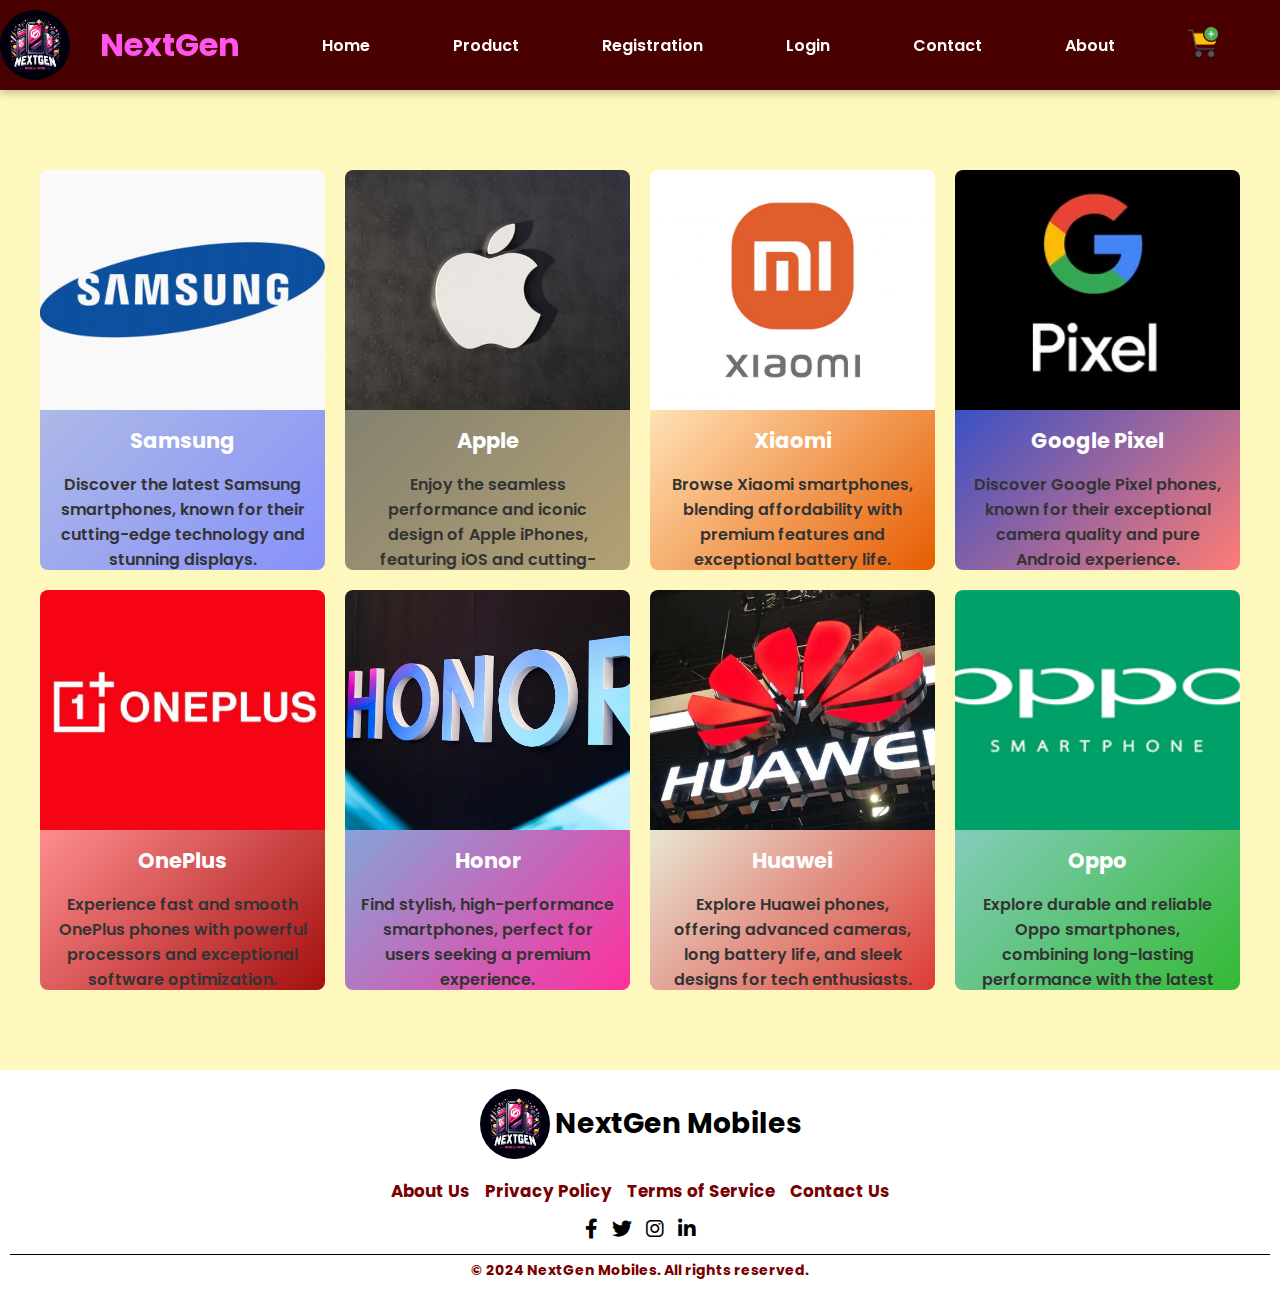
<file: Category/produt.html>
<!DOCTYPE html>
<html lang="en">
<head>
    <meta charset="UTF-8">
    <meta name="viewport" content="width=device-width, initial-scale=1.0">
    <title>NextGen | Products</title>
    <link rel="stylesheet" href="https://cdnjs.cloudflare.com/ajax/libs/font-awesome/6.0.0-beta3/css/all.min.css">
    <link rel="stylesheet" href="product.css">
</head>
<body>
    <header id="header">
        <div class="logo-container">
            <img src="../HomePage/Images/Home/logo.png" alt="NextGen Logo" class="logo">
            <h1 class="shop-name">NextGen</h1>
        <nav>
            <div class="menu-icon" id="menu-toggle">&#9776;</div> 
            <ul id="nav-menu">
                <li><a href="../HomePage/index.html">Home</a></li>
                <li><a href="produt.html">Product</a></li>
                <li><a href="../Register/registration.html">Registration</a></li>
                <li><a href="../Login/login.html">Login</a></li>
                <li><a href="../HomePage/contact.html">Contact</a></li>
                <li><a href="../HomePage/about.html">About</a></li>
                <li class="cart-icon"><a href="../Cart/cart.php"><img src="../HomePage/Images/Home/cart.png" alt="Cart"></a></li>
            </ul>
        </nav>
        </div>
    </header>
    <script>
        document.addEventListener("DOMContentLoaded", function() {
            const menuToggle = document.getElementById("menu-toggle");
            const navMenu = document.getElementById("nav-menu");

            menuToggle.addEventListener("click", function() {
                navMenu.classList.toggle("active");
            });
        });
    </script>

    <div class="categories-grid">
        <div class="category-item">
            <a href="products/Samsung/samsung.php"><img src="category/samsung.png" alt="Bakery" class="category-image"></a>
            <div class="category-content">
                <div class="category-title">Samsung</div>
                <p class="category-description">Discover the latest Samsung smartphones, known for their cutting-edge technology and stunning displays.</p>
            </div>
        </div>

        <div class="category-item">
            <a href="products/Apple/apple.php"><img src="category/apple.jpg" alt="Beverage" class="category-image"></a>
            <div class="category-content">
                <div class="category-title">Apple</div>
                <p class="category-description">Enjoy the seamless performance and iconic design of Apple iPhones, featuring iOS and cutting-edge hardware.</p>
            </div>
        </div>

        <div class="category-item">
            <a href="products/Xiaomi/xiaomi.php"><img src="category/xiaomi.jpg" alt="Fruits" class="category-image"></a>
            <div class="category-content">
                <div class="category-title">Xiaomi</div>
                <p class="category-description">Browse Xiaomi smartphones, blending affordability with premium features and exceptional battery life.</p>               
            </div>
        </div>

        <div class="category-item">
            <a href="products/Pixel/pixel.php"><img src="category/pixel.webp" alt="Vegetables" class="category-image"></a>
            <div class="category-content">
                <div class="category-title">Google Pixel</div>
                <p class="category-description">Discover Google Pixel phones, known for their exceptional camera quality and pure Android experience.</p>
            </div>
        </div>

        <div class="category-item">
            <a href="products/Oneplus/oneplus.php"><img src="category/oneplus.webp" alt="Pharmacy" class="category-image"></a>
            <div class="category-content">
                <div class="category-title">OnePlus</div>
                <p class="category-description">Experience fast and smooth OnePlus phones with powerful processors and exceptional software optimization.</p>
            </div>
        </div>

        <div class="category-item">
            <a href="products/Honor/honor.php"><img src="category/honor.jpg" alt="Chilled" class="category-image"></a>
            <div class="category-content">
                <div class="category-title">Honor</div>
                <p class="category-description">Find stylish, high-performance smartphones, perfect for users seeking a premium experience.</p>
            </div>
        </div>

        <div class="category-item">
            <a href="products/Huawei/huawei.php"><img src="category/huawei.jpg" alt="Biscuits" class="category-image"></a>
            <div class="category-content">
                <div class="category-title">Huawei</div>
                <p class="category-description">Explore Huawei phones, offering advanced cameras, long battery life, and sleek designs for tech enthusiasts.</p>
            </div>
        </div>

        <div class="category-item">
            <a href="products/Oppo/oppo.php"><img src="category/oppo.png" alt="Care" class="category-image"></a>
            <div class="category-content">
                <div class="category-title">Oppo</div>
                <p class="category-description">Explore durable and reliable Oppo smartphones, combining long-lasting performance with the latest Android updates.</p>
            </div>
        </div>
    </div>
    <footer>
        <div class="footer-content">
            <div class="footer-logo">
                <img src="../HomePage/Images/Home/logo.png" alt="NextGen Logo" class="footer-logo-img"> 
                <h2>NextGen Mobiles</h2>
            </div>
            <div class="footer-links">
                <ul>
                    <li><a href="../HomePage/about.html">About Us</a></li>
                    <li><a href="../HomePage/privacy.html">Privacy Policy</a></li>
                    <li><a href="../HomePage/terms.html">Terms of Service</a></li>
                    <li><a href="../HomePage/contact.html">Contact Us</a></li>
                </ul>
            </div>
            <div class="footer-social">
                <a href="https://facebook.com" target="_blank" class="social-icon"><i class="fab fa-facebook-f"></i></a>
                <a href="https://twitter.com" target="_blank" class="social-icon"><i class="fab fa-twitter"></i></a>
                <a href="https://instagram.com" target="_blank" class="social-icon"><i class="fab fa-instagram"></i></a>
                <a href="https://linkedin.com" target="_blank" class="social-icon"><i class="fab fa-linkedin-in"></i></a>
            </div>
        </div>
        <div class="footer-bottom">
            <p>&copy; 2024 NextGen Mobiles. All rights reserved.</p>
        </div>
    </footer>

    <script>
        let lastScrollTop = 0;
        const header = document.getElementById('header');

        window.addEventListener('scroll', function() {
            const scrollTop = window.pageYOffset || document.documentElement.scrollTop;

            if (scrollTop > lastScrollTop) {
                // Scrolling down
                header.classList.add('hidden');
            } else {
                // Scrolling up
                header.classList.remove('hidden');
            }
            lastScrollTop = scrollTop <= 0 ? 0 : scrollTop; 
        });
    </script>
</body>
</html>
</file>
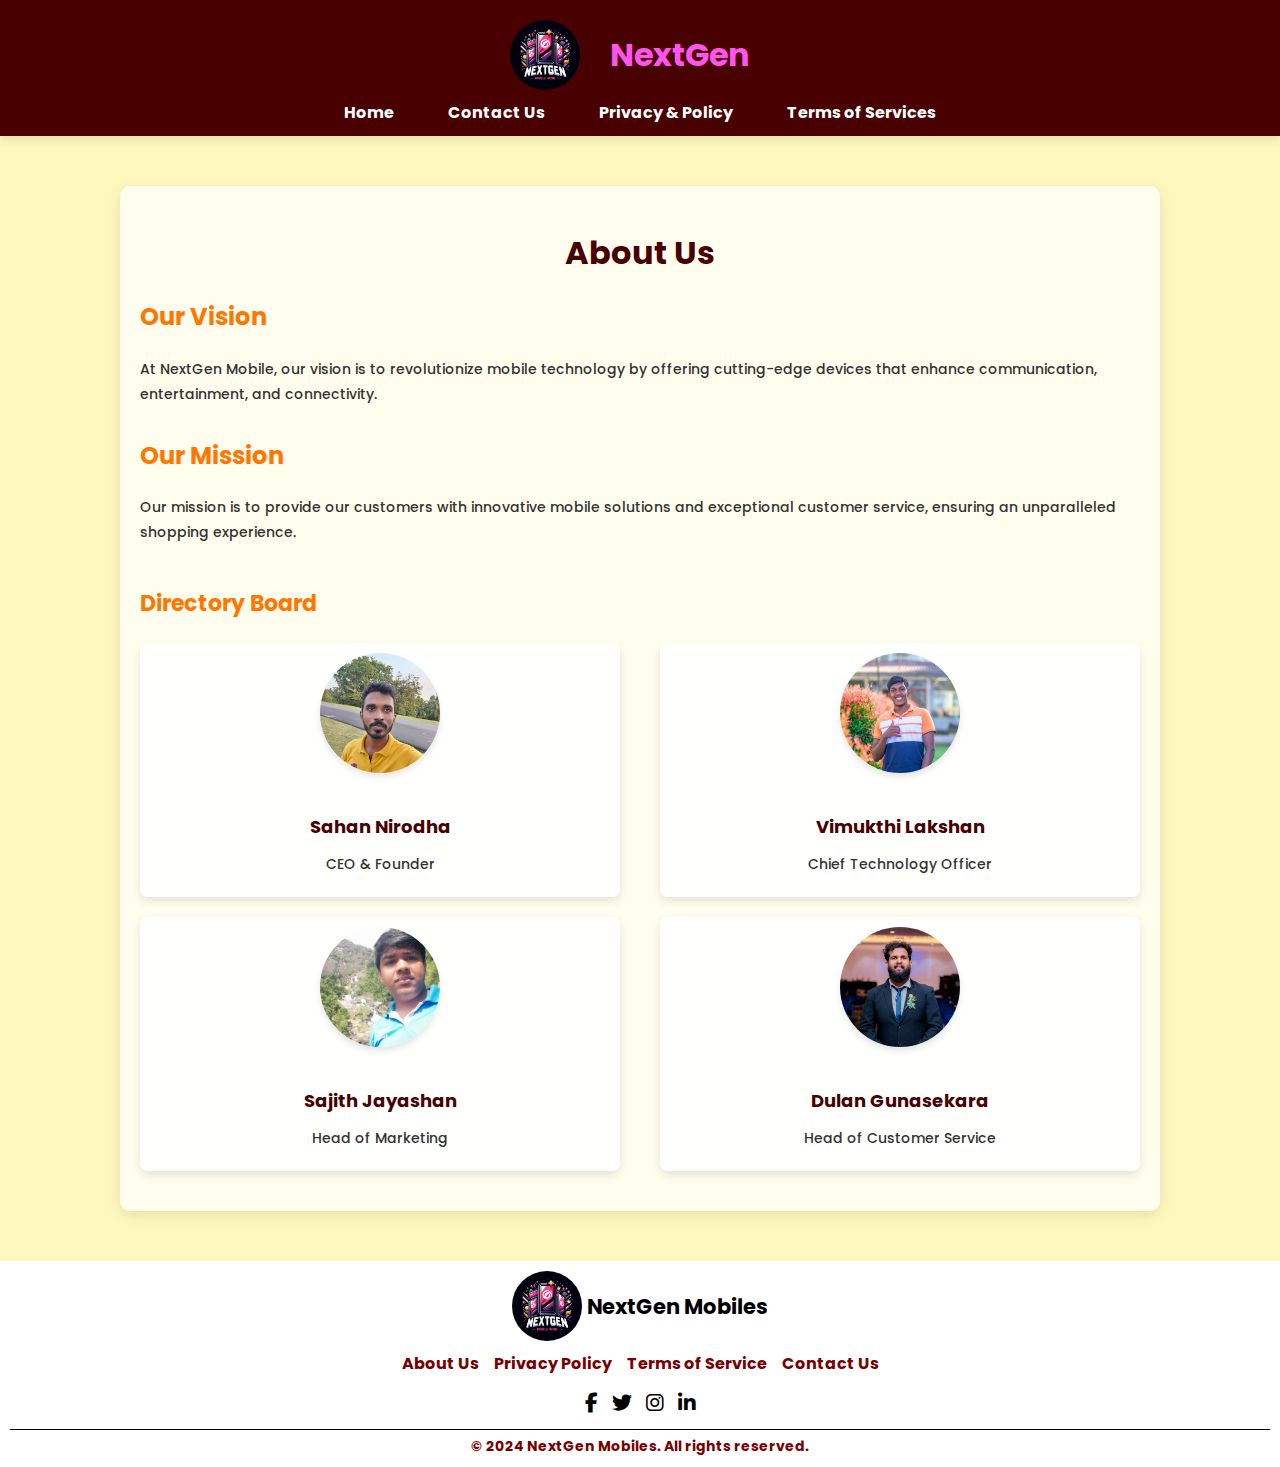
<file: HomePage/about.html>
<!DOCTYPE html>
<html lang="en">
<head>
    <meta charset="UTF-8">
    <meta name="viewport" content="width=device-width, initial-scale=1.0">
    <meta http-equiv="X-UA-Compatible" content="ie=edge">
    <title>NextGen | About Us</title>
    <link rel="stylesheet" href="https://cdnjs.cloudflare.com/ajax/libs/font-awesome/6.4.0/css/all.min.css">
    <style>
       @import url('https://fonts.googleapis.com/css2?family=Poppins:ital,wght@0,100;0,200;0,300;0,400;0,500;0,600;0,700;0,800;0,900&display=swap');
        body {
            margin: 0;
            font-family: 'Poppins', sans-serif;
            background-color: #fff8be;
            color: #333;
            line-height: 1.6;
            font-size: 14px;
        }

        header {
            background-color: #480000;
            color: white;
            padding: 10px 0;
            text-align: center;
            box-shadow: 0 4px 8px rgba(0, 0, 0, 0.1);
        }

        .logo-container {
            display: flex;
            align-items:center;
            justify-content:center;
            padding: 10px 0;
            width: 100%;
        }

        .logo {
            width: 70px;
            height: 70px;
            border-radius: 180px;
            margin-right: 10px;
        }

        .shop-name {
            color: #ff54ee;
            font-size: 32px;
            font-weight: 700;
            margin: 0px 20px;
        }

        nav ul {
            list-style-type: none;
            padding: 0;
            margin: 0;
            display: flex;
            justify-content: center;
        }

        nav ul li {
            margin: 0 15px;
        }

        nav ul li a {
            text-decoration: none;
            color: white;
            font-weight: bold;
            font-size: 16px;
            border-radius: 5px;
            padding: 8px 12px;
            transition: background-color 0.3s ease;
        }

        nav ul li a:hover {
            background-color: #ff7700;
            border-radius: 5px;
            color: #ffffff;
            text-decoration: none;
        }

        .about-container {
            max-width: 1000px;
            margin: 50px auto;
            padding: 20px;
            background-color: rgba(255, 254, 254, 0.755);
            border-radius: 10px;
            box-shadow: 0 4px 15px rgba(0, 0, 0, 0.1);
            animation: fadeIn 1s ease-in-out;
        }

        .about-container h1 {
            color: #480000;
            font-size: 32px;
            text-align: center;
            margin-bottom: 20px;
        }

        .about-container h2 {
            color: #ff7700;
            font-size: 24px;
            margin-top: 20px;
        }

        .about-container p {
            margin: 10px 0;
            color: #333;
            font-weight: 500;
            line-height: 1.8;
        }

        .vision, .mission {
            margin-bottom: 30px;
        }

        .directory-board {
            margin-top: 40px;
        }

        .directory-board h3 {
            color: #ff7700;
            font-size: 22px;
        }

        .directory-board ul {
            list-style-type: none;
            padding: 0;
            margin: 0;
            display: flex;
            flex-wrap: wrap;
            justify-content: space-between;
        }

        .directory-board ul li {
            width: 45%;
            margin-bottom: 20px;
            background-color: rgba(255, 255, 255, 0.9);
            padding: 10px 15px;
            box-shadow: 0 4px 10px rgba(0, 0, 0, 0.1);
            border-radius: 8px;
            text-align: center;
        }

        .directory-image {
            width: 120px;
            height: 120px;
            object-fit: cover;
            border-radius: 50%;
            margin-bottom: 10px;
            box-shadow: 0 4px 6px rgba(0, 0, 0, 0.1);
        }

        .directory-board ul li h4 {
            color: #480000;
            font-size: 18px;
            margin-bottom: 5px;
        }

        .directory-board ul li p {
            color: #333;
            font-size: 14px;
        }

        @keyframes fadeIn {
            from { opacity: 0; transform: translateY(250px); }
            to { opacity: 1; transform: translateY(0); }
        }

        footer {
            background-color: #fff;
            color:  #780000;
            padding: 10px;
            text-align: center;
            position: relative;
        }

        .footer-content {
            max-width: 1200px;
            margin: 0 auto;
            display: flex;
            flex-direction: column;
            align-items: center;
        }

        .footer-logo {
            display: flex;
            align-items: center;
            margin-bottom: 10px;
        }

        .footer-logo-img {
            width: 70px;
            height: auto;
            margin-right: 5px;
            border-radius: 180px;
        }

        .footer-logo h2 {
            font-size: 1.5em;
            color:  #000000;
        }

        .footer-links ul {
            list-style: none;
            padding: 0;
            margin: 0;
            display: flex;
            gap: 15px;
        }

        .footer-links ul li {
            display: inline;
        }

        .footer-links ul li a {
            color:  #780000;
            text-decoration: none;
            transition: color 0.3s ease;
            font-size: 16px;
            font-weight: bold;
        }

        .footer-links ul li a:hover {
            color: #ff8c00;
        }

        .footer-social {
            margin: 10px 0;
        }

        .social-icon {
            color: #000000;
            font-size: 20px;
            margin: 0 5px;
            transition: transform 0.3s ease;
        }

        .social-icon:hover {
            transform: scale(1.2);
            color: #0400f9;
        }

        .footer-bottom {
            border-top: 1.5px solid #000000;
            padding-top: 5px;
        }

        .footer-bottom p {
            margin: 0;
            font-size: 14px;
            font-weight: bold;
        }

      
        @media (max-width: 600px) {
        
        body {
            font-size: 12px;
        }

        header {
            padding: 5px 0;
        }

        .logo {
            width: 50px;
            height: 50px;
        }

        .shop-name {
            font-size: 24px;
        }

        .menu-icon {
            display: block; 
            font-size: 30px; 
            cursor: pointer; 
            color: #fff; 
            margin-left: auto; 
        }

        nav {
            display: flex;
            justify-content: space-between; 
            align-items: center;
            padding: 10px; 
            background-color: #ff54ee; 
            position: relative;
        }

        nav ul {
            display: none; 
            flex-direction: column;
            align-items: center;
            width: 100%; 
            background-color:#480000; 
            position: absolute; 
            top: 60px; 
            left: 0; 
            z-index: 1000; 
        }

        nav ul.active {
            display: flex; 
        }

        nav ul li {
            margin: 5px 0; 
            width: 100%; 
        }

        nav ul li a {
            font-size: 14px; 
            padding: 10px;
            color: #fff; 
            text-align: center; 
            text-decoration: none; 
            display: block; 
             }
             
        .about-container {
             padding: 15px; 
            }

        .directory-board ul li {
            width: 100%; 
            margin-bottom: 10px; 
            }

        footer {
            padding: 8px; 
            }

        .footer-logo h2 {
            font-size: 1.2em; 
            }

        .footer-links ul {
            flex-direction: column; 
            align-items: center; 
             }

        .footer-links ul li {
            margin-bottom: 5px; 
            }
        }


        @media (min-width: 601px) and (max-width: 1024px) {
        body {
            font-size: 14px; 
            }

        .shop-name {
            font-size: 28px; 
            }

        nav ul li {
            margin: 0 12px; 
            }

        nav ul li a {
            font-size: 15px; 
            padding: 7px 12px; 
            }

        .about-container {
            margin: 40px auto; 
            padding: 20px; 
            }

        .directory-board ul li {
            width: 45%; 
            margin-bottom: 20px; 
            }

        footer {
            padding: 20px; 
            }

        .footer-links ul {
            gap: 10px; 
            }
        }

        @media (min-width: 601px) {
            .menu-icon {
                display: none;
            }
        }

    </style>
</head>
<body>
    <header>
        <div class="logo-container">
            <img src="Images/Home/logo.png" alt="NextGen Logo" class="logo">
            <h1 class="shop-name">NextGen</h1>
        </div>
        <nav>
            <div class="menu-icon" id="menu-toggle">&#9776;</div> 
            <ul id="nav-menu">
                <li><a href="index.html">Home</a></li>
                <li><a href="contact.html">Contact Us</a></li>
                <li><a href="privacy.html">Privacy & Policy</a></li>
                <li><a href="terms.html">Terms of Services</a></li>
            </ul>
        </nav>
    </header>

    <script>
        // JavaScript to toggle mobile navigation menu
        document.addEventListener("DOMContentLoaded", function() {
            const menuToggle = document.getElementById("menu-toggle");
            const navMenu = document.getElementById("nav-menu");

            menuToggle.addEventListener("click", function() {
                navMenu.classList.toggle("active"); // Toggle the active class to show/hide the menu
            });
        });
    </script>

    <main>
        <section class="about-container">
            <h1>About Us</h1>
            <div class="vision">
                <h2>Our Vision</h2>
                <p>At NextGen Mobile, our vision is to revolutionize mobile technology by offering cutting-edge devices that enhance communication, entertainment, and connectivity.</p>
            </div>

            <div class="mission">
                <h2>Our Mission</h2>
                <p>Our mission is to provide our customers with innovative mobile solutions and exceptional customer service, ensuring an unparalleled shopping experience.</p>
            </div>

            <div class="directory-board">
                <h3>Directory Board</h3>
                <ul>
                    <li>
                        <img src="Images/Directory/sahan.png" alt="sahan nirodha" class="directory-image">
                        <h4>Sahan Nirodha</h4>
                        <p>CEO & Founder</p>
                    </li>
                    <li>
                        <img src="Images/Directory/vimukthi.png" alt="vimukthi lakshan" class="directory-image">
                        <h4>Vimukthi Lakshan</h4>
                        <p>Chief Technology Officer</p>
                    </li>
                    <li>
                        <img src="Images/Directory/sajith.jpg" alt="sajith jayashan" class="directory-image">
                        <h4>Sajith Jayashan</h4>
                        <p>Head of Marketing</p>
                    </li>
                    <li>
                        <img src="Images/Directory/dulan.png" alt="dulan kavindu" class="directory-image">
                        <h4>Dulan Gunasekara</h4>
                        <p>Head of Customer Service</p>
                    </li>
                </ul>
            </div>
        </section>
    </main>
    <footer>
        <div class="footer-content">
            <div class="footer-logo">
                <img src="Images/Home/logo.png" alt="NextGen Logo" class="footer-logo-img"> 
                <h2>NextGen Mobiles</h2>
            </div>
            <div class="footer-links">
                <ul>
                    <li><a href="about.html">About Us</a></li>
                    <li><a href="privacy.html">Privacy Policy</a></li>
                    <li><a href="terms.html">Terms of Service</a></li>
                    <li><a href="contact.html">Contact Us</a></li>
                </ul>
            </div>
            <div class="footer-social">
                <a href="https://facebook.com" target="_blank" class="social-icon"><i class="fab fa-facebook-f"></i></a>
                <a href="https://twitter.com" target="_blank" class="social-icon"><i class="fab fa-twitter"></i></a>
                <a href="https://instagram.com" target="_blank" class="social-icon"><i class="fab fa-instagram"></i></a>
                <a href="https://linkedin.com" target="_blank" class="social-icon"><i class="fab fa-linkedin-in"></i></a>
            </div>
        </div>
        <div class="footer-bottom">
            <p>&copy; 2024 NextGen Mobiles. All rights reserved.</p>
        </div>
    </footer>
</body>
</html>
</file>
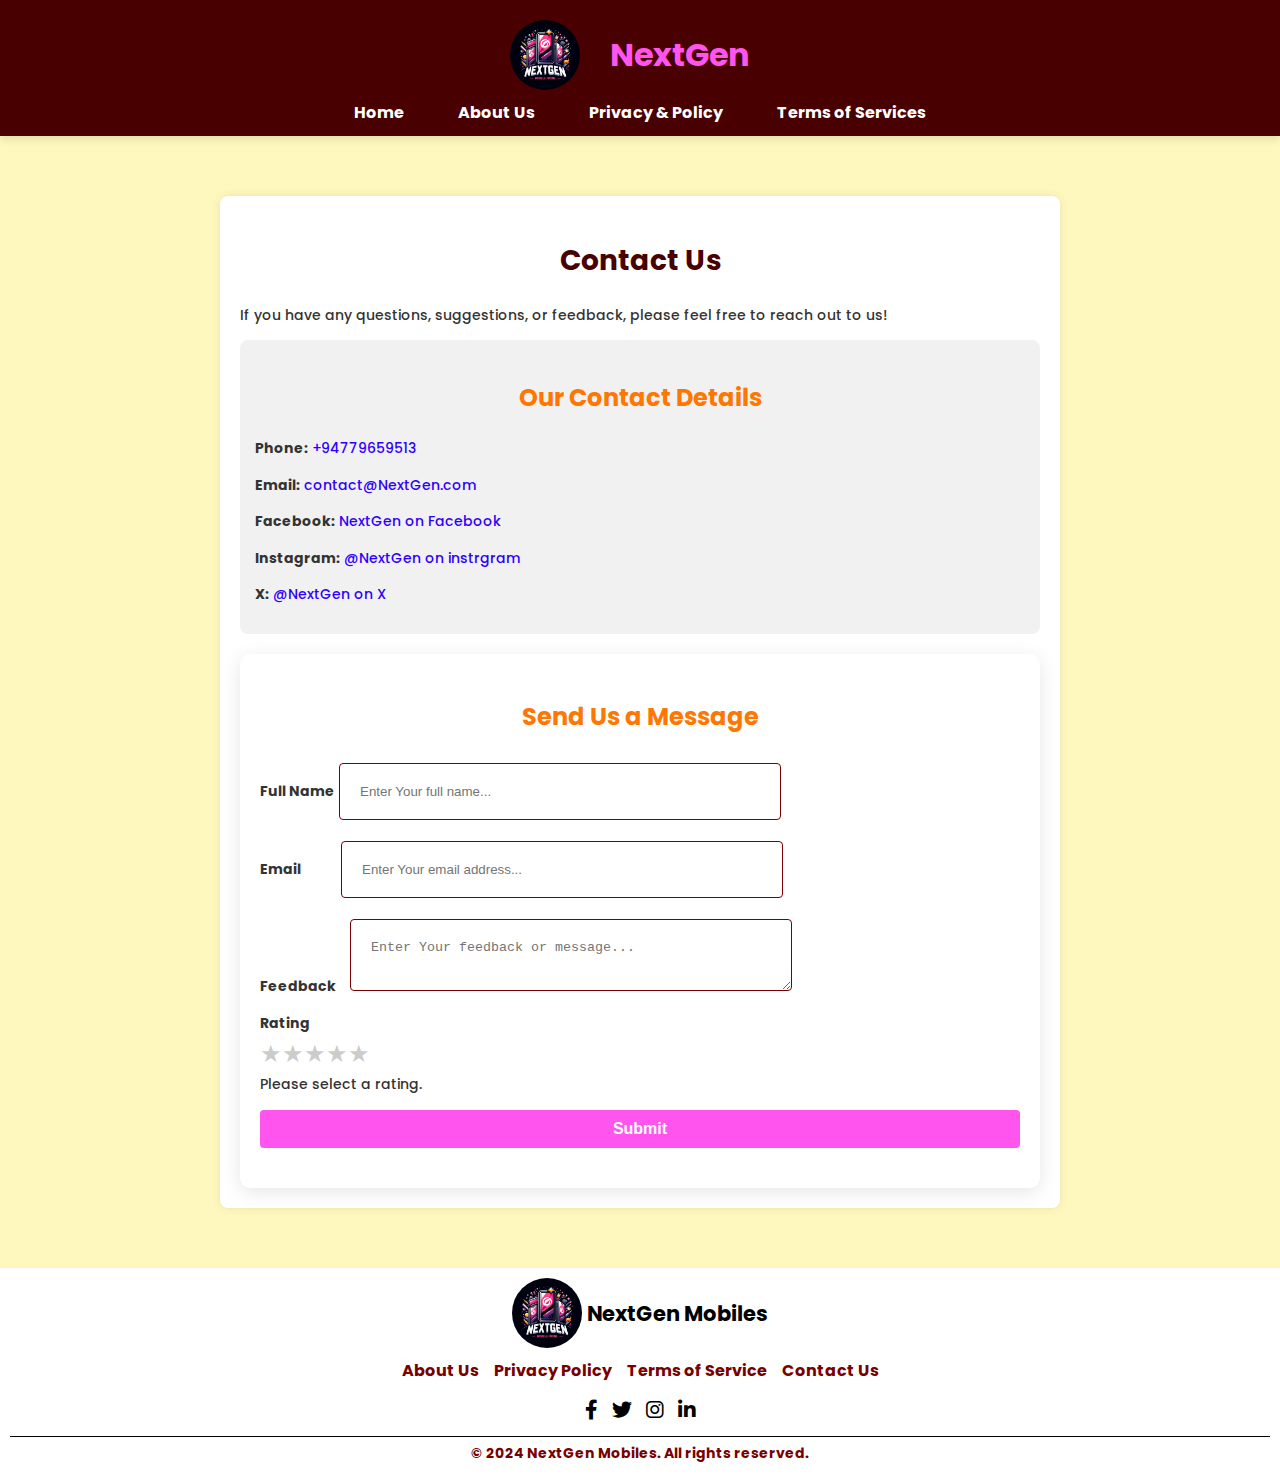
<file: HomePage/contact.html>
<!DOCTYPE html>
<html lang="en">
<head>
    <meta charset="UTF-8">
    <meta name="viewport" content="width=device-width, initial-scale=1.0">
    <title>NextGen | Contact Us</title>
    <link rel="stylesheet" href="https://cdnjs.cloudflare.com/ajax/libs/font-awesome/6.0.0-beta3/css/all.min.css">
    <style>
        @import url('https://fonts.googleapis.com/css2?family=Poppins:ital,wght@0,100;0,200;0,300;0,400;0,500;0,600;0,700;0,800;0,900&display=swap');
        body {
            margin: 0;
            font-family: 'Poppins', sans-serif;
            background-color: #fff8be;
            color: #333;
            line-height: 1.6;
            font-size: 14px;
            font-weight: 500;
        }

        header {
            background-color: #480000;
            color: white;
            padding: 10px 0;
            text-align: center;
            box-shadow: 0 4px 8px rgba(0, 0, 0, 0.1);
            margin-bottom: 60px;
        }

        .logo-container {
            display: flex;
            align-items:center;
            justify-content:center;
            padding: 10px 0;
            width: 100%;
        }

        .logo {
            width: 70px;
            height: 70px;
            border-radius: 180px;
            margin-right: 10px;
        }

        .shop-name {
            color: #ff54ee;
            font-size: 32px;
            font-weight: 700;
            margin: 0px 20px;
        }

        nav ul {
            list-style-type: none;
            padding: 0;
            margin: 0;
            display: flex;
            justify-content: center;
        }

        nav ul li {
            margin: 0 15px;
        }

        nav ul li a {
            text-decoration: none;
            color: white;
            font-weight: bold;
            font-size: 16px;
            padding: 8px 12px;
            border-radius: 5px;
            transition: background-color 0.3s ease;
        }

        nav ul li a:hover {
            background-color: #ff7700;
            border-radius: 5px;
            color: #ffffff;
            text-decoration: none;
        }
        .contact-section {
            background-color: white;
            padding: 20px;
            border-radius: 8px;
            max-width: 800px;
            margin: auto;
            box-shadow: 0px 0px 10px rgba(0, 0, 0, 0.1);
            animation: fadeIn 1s ease-in-out;
        }

        .contact-section h2 {
            color: #480000;
            font-size: 32px;
            text-align: center;
            font-size: 28px;
            margin-bottom: 20px;
        }


        .contact-panel {
            background-color: #f1f1f1;
            padding: 15px;
            border-radius: 8px;
            margin-bottom: 20px;
        }

        .contact-panel h3 {
            color: #ff7700;
            font-size: 24px;
        }

        .contact-panel a {
            color: #2f00ff;
            font-weight: 500;
            text-decoration: none;
        }

        .contact-panel a:hover {
            text-decoration: underline;
        }

        .form-section {
            background-color: white;
            padding: 20px;
            border-radius: 10px;
            box-shadow: 0px 4px 20px rgba(0, 0, 0, 0.1);
            width: auto;
        }
        
        h3 {
            text-align: center;
            margin-bottom: 20px;
        }

        .form-section h3 {
            color: #ff7700;
            font-size: 24px;
            margin-bottom: 20px;
        }

        form {
            display: flex;
            flex-direction: column;
        }

        .form-group {
            margin-bottom: 15px;
        }

        label {
            font-weight: bold;
        }
        label1 {
            font-weight: bold;
            margin-right: 10px;
        }
        label2 {
            font-weight: bold;
            margin-right: 36px;
        }
        input, textarea {
            width:400px;
            padding: 20px;
            margin-top: 6px;
            border: 1px solid #780000;
            border-radius: 4px;
        }

        button {
            background-color: #ff54ee;
            color: white;
            font-size: 16px;
            font-weight: 700;
            border: none;
            padding: 10px;
            cursor: pointer;
            border-radius: 4px;
        }

        button:hover {
            background-color: #ff7700;
        }

        /* Star Rating Styles */
        .star-rating {
            display: flex;
            justify-content: flex-start;
            font-size: 24px;
        }
        
        .star {
            cursor: pointer;
            color: #ccc;
            transition: color 0.3s;
        }
        
        .star.selected,
        .star:hover,
        .star:hover ~ .star {
            color: #f4c542;
        }

        #formMessage {
            margin-top: 20px;
            color: red;
        }

        @keyframes fadeIn {
            from { opacity: 0; transform: translateY(250px); }
            to { opacity: 1; transform: translateY(0); }
        }

        footer {
            margin-top: 60px;
            background-color: #fff;
            color:  #780000; 
            padding: 10px; 
            text-align: center;
            position: relative;
        }

        .footer-content {
            max-width: 1200px;
            margin: 0 auto;
            display: flex;
            flex-direction: column;
            align-items: center;
        }

        .footer-logo {
            display: flex;
            align-items: center;
            margin-bottom: 10px; 
        }

        .footer-logo-img {
            width: 70px; 
            height: auto; 
            margin-right: 5px; 
            border-radius: 180px;
        }

        .footer-logo h2 {
            font-size: 1.5em; 
            color:  #000000; 
        }

        .footer-links ul {
            list-style: none;
            padding: 0;
            margin: 0;
            display: flex;
            gap: 15px; 
        }

        .footer-links ul li {
            display: inline;
        }

        .footer-links ul li a {
            color:  #780000; 
            text-decoration: none;
            transition: color 0.3s ease;
            font-size: 16px;
            font-weight: bold;
        }

        .footer-links ul li a:hover {
            color: #ff8c00; 
        }

        .footer-social {
            margin: 10px 0; 
        }

        .social-icon {
            color: #000000;
            font-size: 20px; 
            margin: 0 5px; 
            transition: transform 0.3s ease;
        }

        .social-icon:hover {
            transform: scale(1.2);
            color: #0400f9; 
        }

        .footer-bottom {
            border-top: 1.5px solid #000000;
            padding-top: 5px; 
        }

        .footer-bottom p {
            margin: 0;
            font-size: 14px; 
            font-weight: bold;
        }

        @media (max-width: 600px) {

            body {
                font-size: 12px;
            }

            header {
                padding: 5px 0;
            }

            .logo {
                width: 50px;
                height: 50px;
            }

            .shop-name {
                font-size: 24px;
            }

            .menu-icon {
                display: block;
                font-size: 30px; 
                cursor: pointer; 
                color: #fff; 
                margin-left: auto; 
            }

            nav {
                display: flex;
                justify-content: space-between; 
                align-items: center;
                padding: 10px; 
                background-color: #ff54ee; 
                position: relative; 
            }

            nav ul {
                display: none; 
                flex-direction: column;
                align-items: center;
                width: 100%; 
                background-color:#480000; 
                position: absolute; 
                top: 60px; 
                left: 0; 
                z-index: 1000; 
            }

            nav ul.active {
                display: flex; 
            }

            nav ul li {
                margin: 5px 0; 
                width: 100%; 
            }

            nav ul li a {
                font-size: 14px; 
                padding: 10px; 
                color: #fff; 
                text-align: center; 
                text-decoration: none; 
                display: block; 
                }

            .contact-section, .form-section {
                padding: 15px; 
                max-width: 90%; 
            }

            .contact-section h2, .form-section h3 {
                font-size: 20px; 
            }

            input, textarea {
                width: 100%; 
                padding: 15px; 
            }

            button {
                padding: 8px; 
            }

            .star-rating {
                font-size: 20px; 
            }

            footer {
                padding: 8px; 
            }

            .footer-logo h2 {
                font-size: 1.2em; 
            }

            .footer-links ul {
                flex-direction: column; 
                align-items: center; 
            }

            .footer-links ul li {
                margin-bottom: 5px; 
            }
        }

       
        @media (min-width: 601px) and (max-width: 1024px) {
            body {
                font-size: 14px; 
            }

            header {
                padding: 10px 0; 
                margin-bottom: 50px; 
            }

            .shop-name {
                font-size: 28px; 
            }

            nav ul li {
                margin: 0 12px; 
            }

            nav ul li a {
                font-size: 15px; 
                padding: 7px 12px; 
            }

            .contact-section, .form-section {
                padding: 20px; 
                max-width: 80%; 
            }

            .contact-section h2, .form-section h3 {
                font-size: 24px; 
            }

            input, textarea {
                width: 100%; 
                padding: 15px; 
            }

            button {
                padding: 10px; 
            }

            .star-rating {
                font-size: 22px; 
            }

            footer {
                padding: 20px; 
            }

            .footer-links ul {
                gap: 10px; 
            }
        }

        @media (min-width: 601px) {
            .menu-icon {
                display: none;
            }
        }


    </style>

</head>
<body>
    <header>
        <div class="logo-container">
            <img src="Images/Home/logo.png" alt="NextGen Logo" class="logo">
            <h1 class="shop-name">NextGen</h1>
        </div>
        <nav>
            <div class="menu-icon" id="menu-toggle">&#9776;</div> 
            <ul id="nav-menu">
                <li><a href="index.html">Home</a></li>
                <li><a href="about.html">About Us</a></li>
                <li><a href="privacy.html">Privacy & Policy</a></li>
                <li><a href="terms.html">Terms of Services</a></li>
            </ul>
        </nav>
    </header>

    <script>
        // JavaScript to toggle mobile navigation menu
        document.addEventListener("DOMContentLoaded", function() {
            const menuToggle = document.getElementById("menu-toggle");
            const navMenu = document.getElementById("nav-menu");

            menuToggle.addEventListener("click", function() {
                navMenu.classList.toggle("active"); // Toggle the active class to show/hide the menu
            });
        });
    </script>
    
    <main>
        <section class="contact-section">
            <h2>Contact Us</h2>
            <p>If you have any questions, suggestions, or feedback, please feel free to reach out to us!</p>
            
            <div class="contact-panel">
                <h3>Our Contact Details</h3>
                <p><strong>Phone:</strong> <a href="tel:+94779659513">+94779659513</a></p>
                <p><strong>Email:</strong> <a href="mailto:info@nextgen.com">contact@NextGen.com</a></p>
                <p><strong>Facebook:</strong> <a href="https://www.facebook.com/nextgen" target="_blank">NextGen on Facebook</a></p>
                <p><strong>Instagram:</strong> <a href="https://www.instagram.com/nextgen" target="_blank">@NextGen on instrgram</a></p>
                <p><strong>X:</strong> <a href="https://www.twitter.com/nextgen" target="_blank">@NextGen on X</a></p>
            </div>
            <div class="form-section">
                <h3>Send Us a Message</h3>
                <form id="contactForm" onsubmit="return validateForm()">
                    <div class="form-group">
                        <label for="name">Full Name</label>
                        <input type="text" id="name" name="name" placeholder="Enter Your full name...">
                    </div>
        
                    <div class="form-group">
                        <label2 for="email">Email</label2>
                        <input type="email" id="email" name="email" placeholder="Enter Your email address...">
                    </div>

                    <div class="form-group">
                        <label1 for="message">Feedback</label1>
                        <textarea id="message" name="message" placeholder="Enter Your feedback or message..." rows="2"></textarea>
                    </div>

                    <div class="form-group">
                        <label for="rating">Rating</label>
                        <div class="star-rating">
                            <span class="star" data-rating="1">&#9733;</span>
                            <span class="star" data-rating="2">&#9733;</span>
                            <span class="star" data-rating="3">&#9733;</span>
                            <span class="star" data-rating="4">&#9733;</span>
                            <span class="star" data-rating="5">&#9733;</span>
                        </div>
                        <input type="hidden" id="rating" name="rating" value="">
                        <div id="ratingError" class="error">Please select a rating.</div>
                    </div>
                    <button type="submit">Submit</button>
                </form>
                <div id="formMessage"></div>
            </div>
        </section>
    </main>
    <footer>
        <div class="footer-content">
            <div class="footer-logo">
                <img src="Images/Home/logo.png" alt="NextGen Logo" class="footer-logo-img"> 
                <h2>NextGen Mobiles</h2>
            </div>
            <div class="footer-links">
                <ul>
                    <li><a href="about.html">About Us</a></li>
                    <li><a href="privacy.html">Privacy Policy</a></li>
                    <li><a href="terms.html">Terms of Service</a></li>
                    <li><a href="contact.html">Contact Us</a></li>
                </ul>
            </div>
            <div class="footer-social">
                <a href="https://facebook.com" target="_blank" class="social-icon"><i class="fab fa-facebook-f"></i></a>
                <a href="https://twitter.com" target="_blank" class="social-icon"><i class="fab fa-twitter"></i></a>
                <a href="https://instagram.com" target="_blank" class="social-icon"><i class="fab fa-instagram"></i></a>
                <a href="https://linkedin.com" target="_blank" class="social-icon"><i class="fab fa-linkedin-in"></i></a>
            </div>
        </div>
        <div class="footer-bottom">
            <p>&copy; 2024 NextGen Mobiles. All rights reserved.</p>
        </div>
    </footer>
    <script>
        document.addEventListener('DOMContentLoaded', function () {
            const stars = document.querySelectorAll('.star');
            let ratingInput = document.getElementById('rating');
            let ratingError = document.getElementById('ratingError');
            
            // Star rating logic
            stars.forEach(star => {
                star.addEventListener('click', function () {
                    const rating = this.getAttribute('data-rating');
                    ratingInput.value = rating;
                    highlightStars(rating);
                    ratingError.style.display = "none"; // Hide the error if a rating is selected
                });

                star.addEventListener('mouseover', function () {
                    highlightStars(this.getAttribute('data-rating'));
                });

                star.addEventListener('mouseout', function () {
                    const currentRating = ratingInput.value;
                    highlightStars(currentRating);
                });
            });

            function highlightStars(rating) {
                stars.forEach(star => {
                    if (star.getAttribute('data-rating') <= rating) {
                        star.classList.add('selected');
                    } else {
                        star.classList.remove('selected');
                    }
                });
            }
        });

        // Form validation
        function validateForm() {
            let isValid = true;
            const formMessage = document.getElementById('formMessage');
            formMessage.innerHTML = "";

            // Name validation
            const name = document.getElementById("name").value;
            if (name === "") {
                formMessage.innerHTML += "<p style='color:red;'>Name is required!</p>";
                isValid = false;
            }

            // Email validation
            const email = document.getElementById("email").value;
            const emailPattern = /^[^\s@]+@[^\s@]+\.[^\s@]+$/;
            if (!emailPattern.test(email)) {
                formMessage.innerHTML += "<p style='color:red;'>Please enter a valid email address!</p>";
                isValid = false;
            }

            // Message validation
            const message = document.getElementById("message").value;
            if (message === "") {
                formMessage.innerHTML += "<p style='color:red;'>Message is required!</p>";
                isValid = false;
            }

            // Rating validation
            const rating = document.getElementById("rating").value;
            if (rating === "") {
                formMessage.innerHTML += "<p style='color:red;'>Please select a rating!</p>";
                isValid = false;
            }

            // If everything is valid
            if (isValid) {
                formMessage.style.color = "green";
                formMessage.innerHTML = "Your message has been sent!";
            }

            return isValid;
        }
    </script>
</body>
</html>
</file>
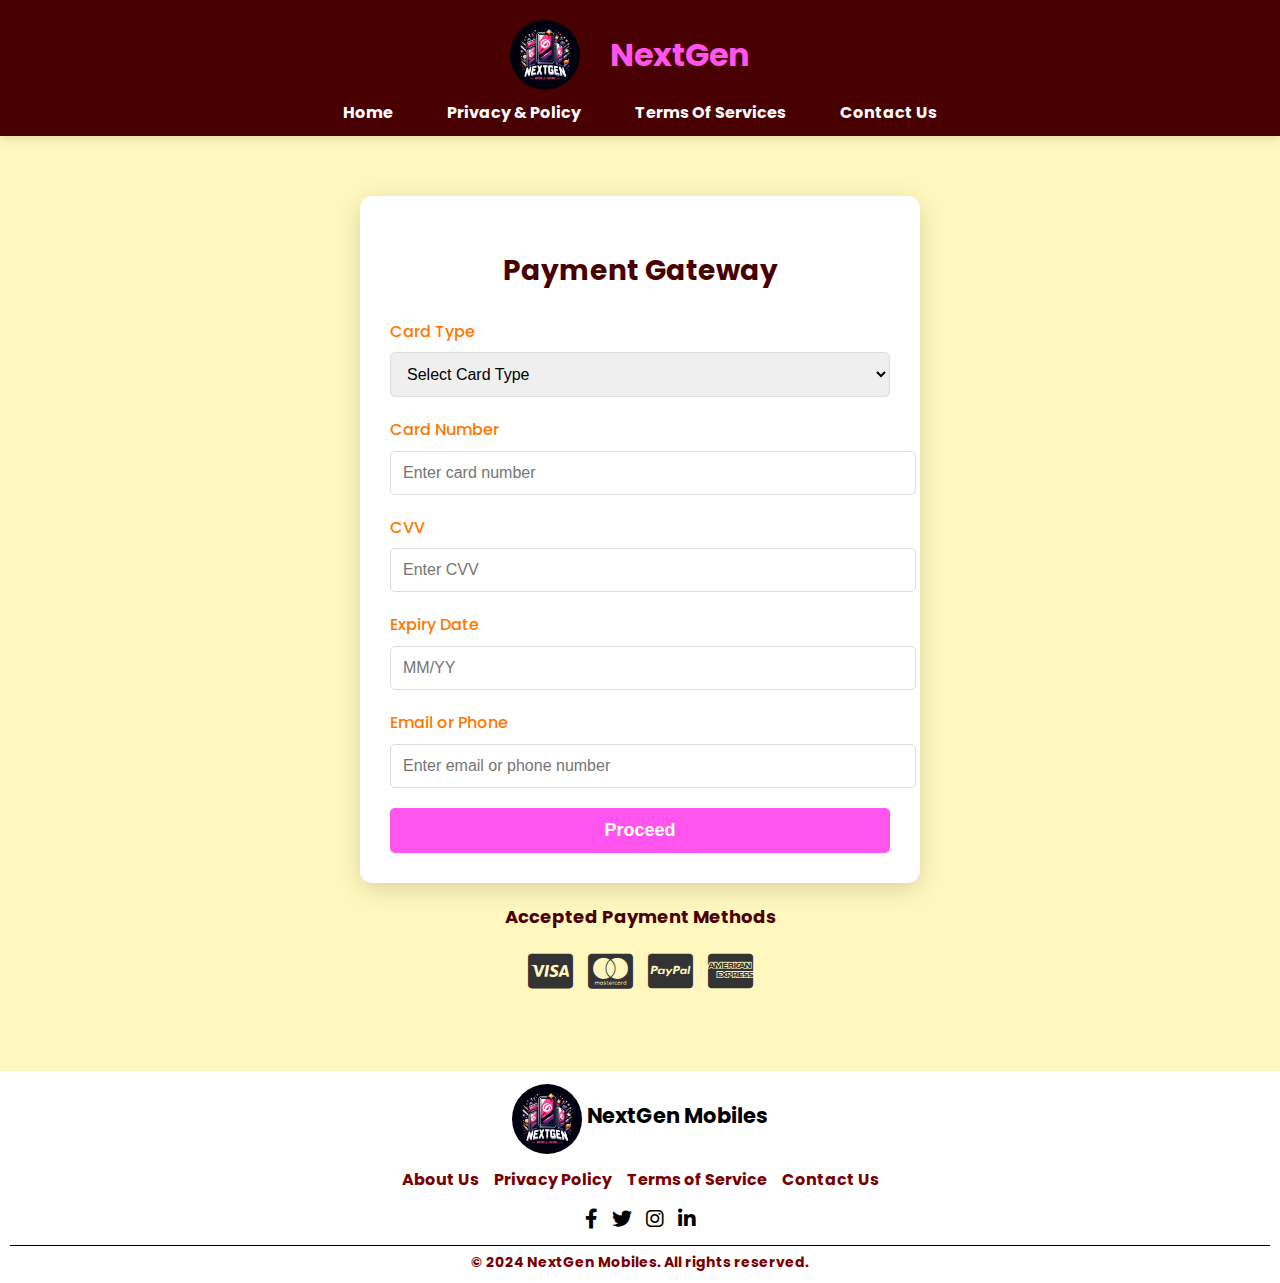
<file: HomePage/payment.html>
<!DOCTYPE html>
<html lang="en">
<head>
    <meta charset="UTF-8">
    <meta name="viewport" content="width=device-width, initial-scale=1.0">
    <title>NextGen | Payment Gateway</title>
    <link rel="stylesheet" href="https://cdnjs.cloudflare.com/ajax/libs/font-awesome/6.0.0-beta3/css/all.min.css">
    <style>
        @import url('https://fonts.googleapis.com/css2?family=Poppins:ital,wght@0,100;0,200;0,300;0,400;0,500;0,600;0,700;0,800;0,900&display=swap');
        body {
            margin: 0;
            font-family: 'Poppins', sans-serif;
            background-color: #fff8be;
            color: #333;
            line-height: 1.6;
            font-size: 14px;
            font-weight: 500;
        }

        header {
            background-color: #480000;
            color: white;
            padding: 10px 0;
            text-align: center;
            box-shadow: 0 4px 8px rgba(0, 0, 0, 0.1);
            margin-bottom: 60px;
        }

        .logo-container {
            display: flex;
            align-items:center;
            justify-content:center;
            padding: 10px 0;
            width: 100%;
        }

        .logo {
            width: 70px;
            height: 70px;
            border-radius: 180px;
            margin-right: 10px;
        }

        .shop-name {
            color: #ff54ee;
            font-size: 32px;
            font-weight: 700;
            margin: 0px 20px;
        }

        nav ul {
            list-style-type: none;
            padding: 0;
            margin: 0;
            display: flex;
            justify-content: center;
        }

        nav ul li {
            margin: 0 15px;
        }

        nav ul li a {
            text-decoration: none;
            color: white;
            font-weight: bold;
            font-size: 16px;
            padding: 8px 12px;
            border-radius: 5px;
            transition: background-color 0.3s ease;
        }

        nav ul li a:hover {
            background-color: #ff7700;
            border-radius: 5px;
            color: #ffffff;
            text-decoration: none;
        }
    
        .main-content {
            flex-grow: 1;
            display: flex;
            justify-content: center;
            align-items: center;
        }

        .payment-form {
            background-color: #ffffff; 
            padding: 30px; 
            border-radius: 12px; 
            box-shadow: 0px 6px 25px rgba(0, 0, 0, 0.15); 
            width: 500px; 
            max-width: 100%;
            animation: fadeIn 1s ease-in-out;
        }

        @keyframes fadeIn {
            from { opacity: 0; transform: translateY(250px); }
            to { opacity: 1; transform: translateY(0); }
        }

        h2 {
            text-align: center;
            margin-bottom: 25px;
            color: #480000;
            font-size: 28px;
        }

        .form-group {
            margin-bottom: 20px;
        }

        label {
            font-size: 16px;
            color: #ff7700; 
        }

        input[type="text"], select {
            width: 100%;
            padding: 12px; 
            margin-top: 8px;
            border: 1px solid #ddd;
            border-radius: 5px;
            font-size: 16px;
        }

        button {
            width: 100%;
            padding: 12px;
            background-color: #ff54ee;
            color: white;
            font-size: 18px;
            font-weight: bold;
            border: none;
            border-radius: 5px;
            cursor: pointer;
        }

        button:hover {
            background-color: #ff7700;
        }

        .error {
            color: red;
            font-size: 14px;
            display: none;
        }

        .modal {
            display: none;
            position: fixed;
            z-index: 1000;
            left: 0;
            top: 0;
            width: 100%;
            height: 100%;
            background-color: rgba(0, 0, 0, 0.5);
            justify-content: center;
            align-items: center;
        }

        .modal-content {
            background-color: white;
            padding: 20px;
            border-radius: 5px;
            text-align: center;
            width: 300px;
            box-shadow: 0 4px 8px rgba(0, 0, 0, 0.2);
        }

        .modal-content p {
            font-size: 18px;
            margin-bottom: 15px;
        }

        .close {
            position: absolute;
            top: 10px;
            right: 20px;
            font-size: 20px;
            cursor: pointer;
        }

        .payment-methods {
            margin-top: 20px;
            text-align: center;
        }

        .payment-methods h3 {
            margin-bottom: 20px;
            font-size: 18px;
            color: #480000; 
        }

        .methods {
            display: flex;
            justify-content: center;
            gap: 15px;
            margin-top: 20px;
        }

        .payment-icon {
            margin-bottom: 20px;
            font-size: 40px;
            color: #333;
            transition: transform 0.3s ease, color 0.3s ease; 
        }

        .payment-icon:hover {
            transform: scale(1.2); 
            color:#ff7700;
        }

        footer {
            margin-top: 60px;
            background-color: #fff;
            color:  #780000; 
            padding: 10px; 
            text-align: center;
            position: relative;
        }

        .footer-content {
            max-width: 1200px;
            margin: 0 auto;
            display: flex;
            flex-direction: column;
            align-items: center;
        }

        .footer-logo {
            display: flex;
            align-items: center;
            margin-bottom: 10px; 
        }

        .footer-logo-img {
            width: 70px; 
            height: auto; 
            margin-right: 5px; 
            border-radius: 180px;
        }

        .footer-logo h2 {
            font-size: 1.5em; 
            color:  #000000; 
        }

        .footer-links ul {
            list-style: none;
            padding: 0;
            margin: 0;
            display: flex;
            gap: 15px; 
        }

        .footer-links ul li {
            display: inline;
        }

        .footer-links ul li a {
            color:  #780000; 
            text-decoration: none;
            transition: color 0.3s ease;
            font-size: 16px;
            font-weight: bold;
        }

        .footer-links ul li a:hover {
            color: #ff8c00; 
        }

        .footer-social {
            margin: 10px 0; 
        }

        .social-icon {
            color: #000000;
            font-size: 20px; 
            margin: 0 5px; 
            transition: transform 0.3s ease;
        }

        .social-icon:hover {
            transform: scale(1.2);
            color: #0400f9; 
        }

        .footer-bottom {
            border-top: 1.5px solid #000000;
            padding-top: 5px; 
        }

        .footer-bottom p {
            margin: 0;
            font-size: 14px; 
            font-weight: bold;
        }

              
        @media (max-width: 600px) {
            body {
                font-size: 12px;
            }

            header {
                padding: 5px 0;
            }

            .logo {
                width: 50px;
                height: 50px;
            }

            .shop-name {
                font-size: 24px;
            }

            .menu-icon {
                display: block; 
                font-size: 30px; 
                cursor: pointer; 
                color: #fff; 
                margin-left: auto; 
            }

            nav {
                display: flex;
                justify-content: space-between; 
                align-items: center;
                padding: 10px; 
                background-color: #ff54ee; 
                position: relative; 
            }

            nav ul {
                display: none; 
                flex-direction: column;
                align-items: center;
                width: 100%; 
                background-color:#480000; 
                position: absolute; 
                top: 60px; 
                left: 0; 
                z-index: 1000; 
                }

            nav ul.active {
                display: flex; 
                }

            nav ul li {
                margin: 5px 0;
                width: 100%; 
                }

            nav ul li a {
                font-size: 14px; 
                padding: 10px; 
                color: #fff; 
                text-align: center; 
                text-decoration: none; 
                display: block; 
                }

            .main-content {
                padding: 10px;
            }

            .payment-form {
                width: 90%;
            }

            h2 {
                font-size: 20px;
            }

            .methods {
                flex-direction: column;
            }

            footer {
                padding: 5px;
            }

            .footer-logo h2 {
                font-size: 1.2em;
            }

            .footer-links ul {
                flex-direction: column;
                gap: 10px;
            }

            .social-icon {
                font-size: 16px;
            }
        }

       
        @media (min-width: 601px) and (max-width: 1024px) {
            body {
                font-size: 13px;
            }

            header {
                padding: 8px 0;
            }

            .logo {
                width: 60px;
                height: 60px;
            }

            .shop-name {
                font-size: 28px;
            }

            nav ul {
                justify-content: flex-start;
            }

            nav ul li {
                margin: 0 10px;
            }

            .payment-form {
                width: 80%;
            }

            h2 {
                font-size: 22px;
            }

            .methods {
                flex-direction: row;
                gap: 10px;
            }

            footer {
                padding: 8px;
            }

            .footer-logo h2 {
                font-size: 1.4em;
            }

            .footer-links ul {
                gap: 10px;
            }

            .social-icon {
                font-size: 18px;
            }
        }

        @media (min-width: 601px) {
            .menu-icon {
                display: none;
            }
        }


    </style>

</head>
<body>
    <header>
        <div class="logo-container">
            <img src="Images/Home/logo.png" alt="NextGen Logo" class="logo">
            <h1 class="shop-name">NextGen</h1>
        </div>
        <nav>
            <div class="menu-icon" id="menu-toggle">&#9776;</div> 
            <ul id="nav-menu">
                <li><a href="index.html">Home</a></li>
                <li><a href="privacy.html">Privacy & Policy</a></li>
                <li><a href="terms.html">Terms Of Services</a></li>
                <li><a href="contact.html">Contact Us</a></li>
            </ul>
        </nav>
    </header>

    <script>
        // JavaScript to toggle mobile navigation menu
        document.addEventListener("DOMContentLoaded", function() {
            const menuToggle = document.getElementById("menu-toggle");
            const navMenu = document.getElementById("nav-menu");

            menuToggle.addEventListener("click", function() {
                navMenu.classList.toggle("active"); // Toggle the active class to show/hide the menu
            });
        });
    </script>

     <div class="main-content">
        <div class="payment-form">
          <h2>Payment Gateway</h2>
          <form id="paymentForm" onsubmit="return validateForm()">
            <div class="form-group">
              <label for="cardType">Card Type</label>
              <select id="cardType">
                <option value="">Select Card Type</option>
                <option value="visa">Visa</option>
                <option value="mastercard">MasterCard</option>
              </select>
              <span class="error" id="cardTypeError">Please select a card type.</span>
            </div>
  
            <div class="form-group">
              <label for="cardNumber">Card Number</label>
              <input type="text" id="cardNumber" placeholder="Enter card number">
              <span class="error" id="cardNumberError">Please enter a valid card number.</span>
            </div>
  
            <div class="form-group">
              <label for="cvv">CVV</label>
              <input type="text" id="cvv" placeholder="Enter CVV">
              <span class="error" id="cvvError">Please enter a valid CVV.</span>
            </div>
  
            <div class="form-group">
              <label for="expiryDate">Expiry Date</label>
              <input type="text" id="expiryDate" placeholder="MM/YY">
              <span class="error" id="expiryDateError">Please enter a valid expiry date.</span>
            </div>
  
            <div class="form-group">
              <label for="contact">Email or Phone</label>
              <input type="text" id="contact" placeholder="Enter email or phone number">
              <span class="error" id="contactError">Please enter a valid email or phone number.</span>
            </div>
  
            <button type="submit">Proceed</button>
          </form>
        </div>
      </div>
            <div class="payment-methods">
                <h3>Accepted Payment Methods</h3>
                <div class="methods">
                <i class="fab fa-cc-visa payment-icon"></i>
                <i class="fab fa-cc-mastercard payment-icon"></i>
                <i class="fab fa-cc-paypal payment-icon"></i>
                <i class="fab fa-cc-amex payment-icon"></i>
                </div>
            </div>
            
    <footer>
        <div class="footer-content">
            <div class="footer-logo">
                <img src="Images/Home/logo.png" alt="NextGen Logo" class="footer-logo-img"> 
                <h2>NextGen Mobiles</h2>
            </div>
            <div class="footer-links">
                <ul>
                    <li><a href="about.html">About Us</a></li>
                    <li><a href="privacy.html">Privacy Policy</a></li>
                    <li><a href="terms.html">Terms of Service</a></li>
                    <li><a href="contact.html">Contact Us</a></li>
                </ul>
            </div>
            <div class="footer-social">
                <a href="https://facebook.com" target="_blank" class="social-icon"><i class="fab fa-facebook-f"></i></a>
                <a href="https://twitter.com" target="_blank" class="social-icon"><i class="fab fa-twitter"></i></a>
                <a href="https://instagram.com" target="_blank" class="social-icon"><i class="fab fa-instagram"></i></a>
                <a href="https://linkedin.com" target="_blank" class="social-icon"><i class="fab fa-linkedin-in"></i></a>
            </div>
        </div>
        <div class="footer-bottom">
            <p>&copy; 2024 NextGen Mobiles. All rights reserved.</p>
        </div>
    </footer>

    <script>

        function validateForm() {
        let isValid = true;
        // Card type validation
        const cardType = document.getElementById("cardType").value;
        if (cardType === "") {
            document.getElementById("cardTypeError").style.display = "block";
            isValid = false;
        } else {
            document.getElementById("cardTypeError").style.display = "none";

        }
        // Card number validation (example validation for 16 digits)
        const cardNumber = document.getElementById("cardNumber").value;
        const cardNumberPattern = /^\d{16}$/;
        if (!cardNumberPattern.test(cardNumber)) {
            document.getElementById("cardNumberError").style.display = "block";
            isValid = false;
        } else {
            document.getElementById("cardNumberError").style.display = "none";
        }
        // CVV validation (example validation for 3 digits)
        const cvv = document.getElementById("cvv").value;
        const cvvPattern = /^\d{3}$/;
        if (!cvvPattern.test(cvv)) {
            document.getElementById("cvvError").style.display = "block";
            isValid = false;
        } else {
            document.getElementById("cvvError").style.display = "none";
        }
        // Expiry date validation (example for MM/YY format)
        const expiryDate = document.getElementById("expiryDate").value;
        const expiryDatePattern = /^(0[1-9]|1[0-2])\/\d{2}$/;
        if (!expiryDatePattern.test(expiryDate)) {
            document.getElementById("expiryDateError").style.display = "block";
            isValid = false;
        } else {
            document.getElementById("expiryDateError").style.display = "none";
        }
        // Email or Phone validation
        const contact = document.getElementById("contact").value;
        const emailPattern = /^[^\s@]+@[^\s@]+\.[^\s@]+$/;
        const phonePattern = /^\d{10}$/;
        if (!emailPattern.test(contact) && !phonePattern.test(contact)) {
            document.getElementById("contactError").style.display = "block";
            isValid = false;
        } else {
            document.getElementById("contactError").style.display = "none";
        }

        return isValid;
        }
    </script>
</body>
</html>
</file>
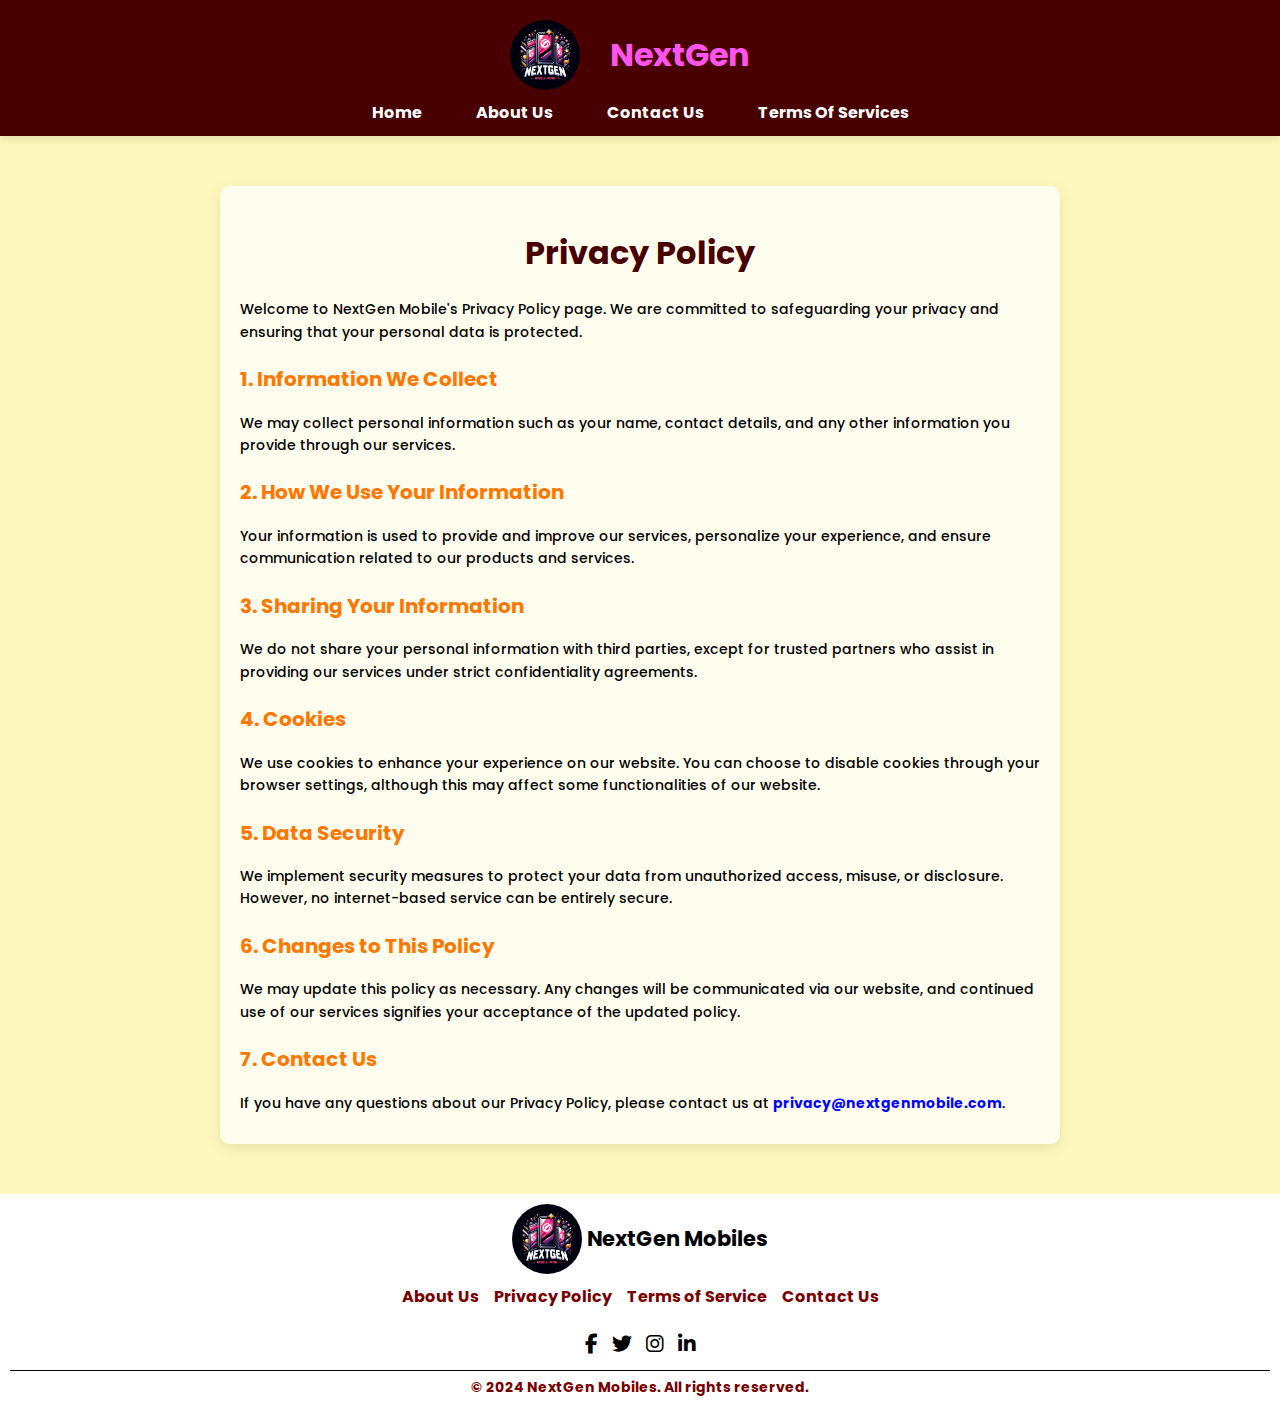
<file: HomePage/privacy.html>
<!DOCTYPE html>
<html lang="en">
<head>
    <meta charset="UTF-8">
    <meta name="viewport" content="width=device-width, initial-scale=1.0">
    <meta http-equiv="X-UA-Compatible" content="ie=edge">
    <title>NextGen | Privacy & Policy</title>
    <link rel="stylesheet" href="https://cdnjs.cloudflare.com/ajax/libs/font-awesome/6.4.0/css/all.min.css">
    <style>
        @import url('https://fonts.googleapis.com/css2?family=Poppins:ital,wght@0,100;0,200;0,300;0,400;0,500;0,600;0,700;0,800;0,900&display=swap');
        body {
            margin: 0;
            font-family: 'Poppins', sans-serif;
            background-color: #fff8be;
            color: #333;
            line-height: 1.6;
            font-size: 14px;
        }

        header {
            background-color: #480000;
            color: white;
            padding: 10px 0;
            text-align: center;
            box-shadow: 0 4px 8px rgba(0, 0, 0, 0.1);
        }

        .logo-container {
            display: flex;
            align-items:center;
            justify-content:center;
            padding: 10px 0;
            width: 100%;
        }

        .logo {
            width: 70px;
            height: 70px;
            border-radius: 180px;
            margin-right: 10px;
        }

        .shop-name {
            color: #ff54ee;
            font-size: 32px;
            font-weight: 700;
            margin: 0px 20px;
        }

        nav ul {
            list-style-type: none;
            padding: 0;
            margin: 0;
            display: flex;
            justify-content: center;
        }

        nav ul li {
            margin: 0 15px;
        }

        nav ul li a {
            text-decoration: none;
            color: white;
            font-weight: bold;
            font-size: 16px;
            border-radius: 5px;
            padding: 8px 12px;
            transition: background-color 0.3s ease;
        }

        nav ul li a:hover {
            background-color: #ff7700;
            border-radius: 5px;
            color: #ffffff;
            text-decoration: none;
        }

        .terms-container {
            max-width: 800px;
            margin: 50px auto;
            padding: 20px;
            background-color: rgba(255, 254, 254, 0.755);
            border-radius: 10px;
            box-shadow: 0 4px 15px rgba(0, 0, 0, 0.1);
            animation: fadeIn 1s ease-in-out;
        }

        .terms-container h1 {
            color: #480000;
            font-size: 32px;
            text-align: center;
            margin-bottom: 20px;
        }

        .terms-container h2 {
            color: #ff7700;
            font-size: 20px;
            margin-top: 20px;
        }

        .terms-container p, ul {
            margin: 10px 0;
            color: rgb(0, 0, 0);
            font-weight: 500;
        }

        ul {
            padding-left: 20px;
        }

        ul li {
            margin-bottom: 8px;
        }

        @keyframes fadeIn {
            from { opacity: 0; transform: translateY(250px); }
            to { opacity: 1; transform: translateY(0); }
        }

        a {
            color: #0004ff;
            font-weight: bolder;
            text-decoration: none;
        }

        a:hover {
            text-decoration: underline;
            color: #ff0000c4;
        }

        footer {
            background-color: #fff;
            color:  #780000; 
            padding: 10px; 
            text-align: center;
            position: relative;
        }

        .footer-content {
            max-width: 1200px;
            margin: 0 auto;
            display: flex;
            flex-direction: column;
            align-items: center;
        }

        .footer-logo {
            display: flex;
            align-items: center;
            margin-bottom: 10px; 
        }

        .footer-logo-img {
            width: 70px; 
            height: auto; 
            margin-right: 5px; 
            border-radius: 180px;
        }

        .footer-logo h2 {
            font-size: 1.5em; 
            color:  #000000; 
        }

        .footer-links ul {
            list-style: none;
            padding: 0;
            margin: 0;
            display: flex;
            gap: 15px; 
        }

        .footer-links ul li {
            display: inline;
        }

        .footer-links ul li a {
            color:  #780000; 
            text-decoration: none;
            transition: color 0.3s ease;
            font-size: 16px;
            font-weight: bold;
        }

        .footer-links ul li a:hover {
            color: #ff8c00; 
        }

        .footer-social {
            margin: 10px 0; 
        }

        .social-icon {
            color: #000000;
            font-size: 20px; 
            margin: 0 5px; 
            transition: transform 0.3s ease;
        }

        .social-icon:hover {
            transform: scale(1.2);
            color: #0400f9; 
        }

        .footer-bottom {
            border-top: 1.5px solid #000000;
            padding-top: 5px; 
        }

        .footer-bottom p {
            margin: 0;
            font-size: 14px; 
            font-weight: bold;
        }

        @media (max-width: 600px) {

        body {
            font-size: 12px;
        }

        header {
            padding: 5px 0;
        }

        .logo {
            width: 50px;
            height: 50px;
        }

        .shop-name {
            font-size: 24px;
        }
       
        .menu-icon {
            display: block; 
            font-size: 30px; 
            cursor: pointer; 
            color: #fff; 
            margin-left: auto;
            }

        nav {
            display: flex;
            justify-content: space-between; 
            align-items: center;
            padding: 10px; 
            background-color: #ff54ee; 
            position: relative; 
         }

        nav ul {
            display: none; 
            flex-direction: column;
            align-items: center;
            width: 100%; 
            background-color:#480000; 
            position: absolute; 
            top: 60px; 
            left: 0; 
            z-index: 1000; 
            }

        nav ul.active {
            display: flex; 
            }

        nav ul li {
            margin: 5px 0; 
            width: 100%;
            }

        nav ul li a {
            font-size: 14px; 
            padding: 10px; 
            color: #fff; 
            text-align: center; 
            text-decoration: none;
            display: block; 
            }

        .terms-container {
            margin: 30px auto;
            padding: 15px; 
        }

        .terms-container h1 {
            font-size: 24px; 
        }

        .terms-container h2 {
            font-size: 18px; 
        }

        input, textarea {
            width: 100%; 
            padding: 10px; 
        }

        button {
            padding: 8px; 
        }

       
        footer {
            padding: 8px; 
        }

        .footer-logo h2 {
            font-size: 1.2em; 
        }

        .footer-links ul {
            flex-direction: column; 
            align-items: center; 
         }

        .footer-links ul li {
            margin-bottom: 5px; 
        }
        }

    
         @media (min-width: 601px) and (max-width: 1024px) {
        body {
            font-size: 14px; 
        }

        header {
            padding: 10px 0; 
        }

        .shop-name {
            font-size: 28px; 
        }

        nav ul li {
            margin: 0 12px; 
        }

        nav ul li a {
            font-size: 15px; 
            padding: 7px 12px; 
        }

        .terms-container {
            padding: 20px; 
            max-width: 90%; 
        }

        .terms-container h1 {
            font-size: 28px;
        }

        .terms-container h2 {
            font-size: 20px; 
        }

        input, textarea {
            width: 100%; 
            padding: 15px; 
        }

        button {
            padding: 10px; 
        }

        footer {
            padding: 20px; 
        }

        .footer-links ul {
            gap: 10px; 
        }
        }

        @media (min-width: 601px) {
                .menu-icon {
                    display: none;
                }
            }

    </style>
</head>
<body>
    <header>
        <div class="logo-container">
            <img src="Images/Home/logo.png" alt="NextGen Logo" class="logo">
            <h1 class="shop-name">NextGen</h1>
        </div>
        <nav>
            <div class="menu-icon" id="menu-toggle">&#9776;</div> 
            <ul id="nav-menu">
                <li><a href="index.html">Home</a></li>
                <li><a href="about.html">About Us</a></li>
                <li><a href="contact.html">Contact Us</a></li>
                <li><a href="terms.html">Terms Of Services</a></li>
            </ul>
        </nav>
    </header>
    <script>
        // JavaScript to toggle mobile navigation menu
        document.addEventListener("DOMContentLoaded", function() {
            const menuToggle = document.getElementById("menu-toggle");
            const navMenu = document.getElementById("nav-menu");

            menuToggle.addEventListener("click", function() {
                navMenu.classList.toggle("active"); // Toggle the active class to show/hide the menu
            });
        });
    </script>

    <main>
        <section class="terms-container">
            <h1>Privacy Policy</h1>
            <p>Welcome to NextGen Mobile's Privacy Policy page. We are committed to safeguarding your privacy and ensuring that your personal data is protected.</p>

            <h2>1. Information We Collect</h2>
            <p>We may collect personal information such as your name, contact details, and any other information you provide through our services.</p>

            <h2>2. How We Use Your Information</h2>
            <p>Your information is used to provide and improve our services, personalize your experience, and ensure communication related to our products and services.</p>

            <h2>3. Sharing Your Information</h2>
            <p>We do not share your personal information with third parties, except for trusted partners who assist in providing our services under strict confidentiality agreements.</p>

            <h2>4. Cookies</h2>
            <p>We use cookies to enhance your experience on our website. You can choose to disable cookies through your browser settings, although this may affect some functionalities of our website.</p>

            <h2>5. Data Security</h2>
            <p>We implement security measures to protect your data from unauthorized access, misuse, or disclosure. However, no internet-based service can be entirely secure.</p>

            <h2>6. Changes to This Policy</h2>
            <p>We may update this policy as necessary. Any changes will be communicated via our website, and continued use of our services signifies your acceptance of the updated policy.</p>

            <h2>7. Contact Us</h2>
            <p>If you have any questions about our Privacy Policy, please contact us at <a href="mailto:privacy@nextgenmobile.com">privacy@nextgenmobile.com</a>.</p>
        </section>
    </main>
    <footer>
        <div class="footer-content">
            <div class="footer-logo">
                <img src="Images/Home/logo.png" alt="NextGen Logo" class="footer-logo-img"> 
                <h2>NextGen Mobiles</h2>
            </div>
            <div class="footer-links">
                <ul>
                    <li><a href="about.html">About Us</a></li>
                    <li><a href="privacy.html">Privacy Policy</a></li>
                    <li><a href="terms.html">Terms of Service</a></li>
                    <li><a href="contact.html">Contact Us</a></li>
                </ul>
            </div>
            <div class="footer-social">
                <a href="https://facebook.com" target="_blank" class="social-icon"><i class="fab fa-facebook-f"></i></a>
                <a href="https://twitter.com" target="_blank" class="social-icon"><i class="fab fa-twitter"></i></a>
                <a href="https://instagram.com" target="_blank" class="social-icon"><i class="fab fa-instagram"></i></a>
                <a href="https://linkedin.com" target="_blank" class="social-icon"><i class="fab fa-linkedin-in"></i></a>
            </div>
        </div>
        <div class="footer-bottom">
            <p>&copy; 2024 NextGen Mobiles. All rights reserved.</p>
        </div>
    </footer>
</body>
</html>
</file>
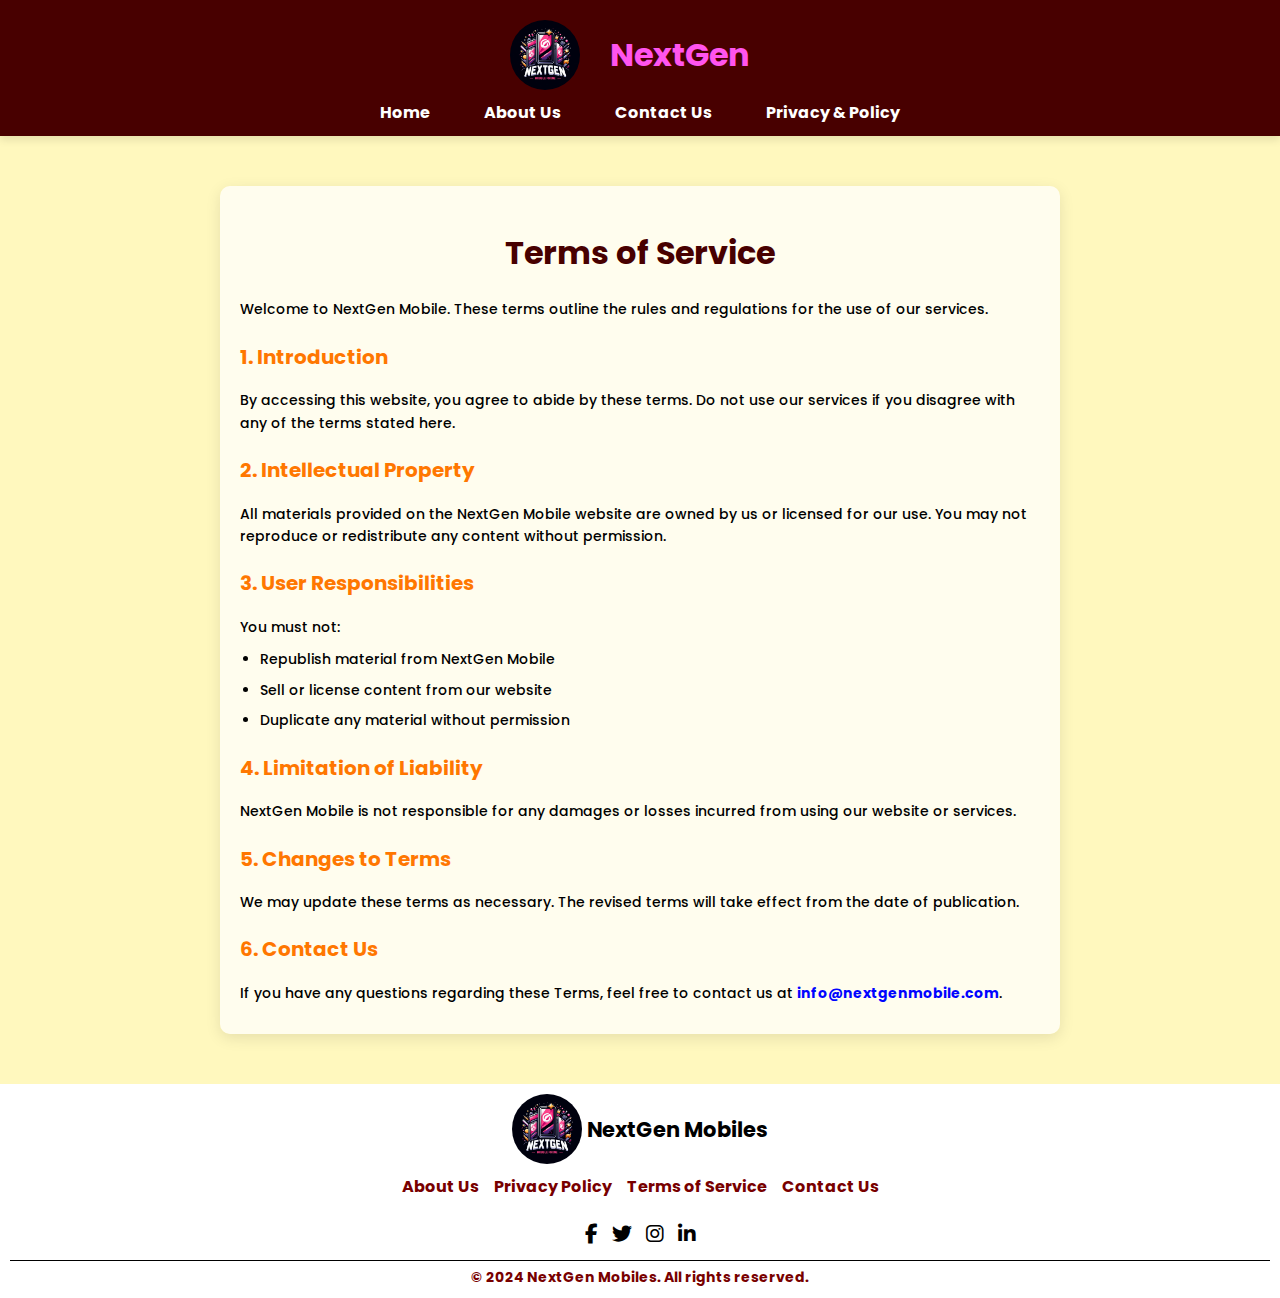
<file: HomePage/terms.html>
<!DOCTYPE html>
<html lang="en">
<head>
    <meta charset="UTF-8">
    <meta name="viewport" content="width=device-width, initial-scale=1.0">
    <meta http-equiv="X-UA-Compatible" content="ie=edge">
    <title>NextGen | Terms of Service</title>
    <link rel="stylesheet" href="https://cdnjs.cloudflare.com/ajax/libs/font-awesome/6.4.0/css/all.min.css">
    <style>
        @import url('https://fonts.googleapis.com/css2?family=Poppins:ital,wght@0,100;0,200;0,300;0,400;0,500;0,600;0,700;0,800;0,900&display=swap');
        body {
            margin: 0;
            font-family: 'Poppins', sans-serif;
            background-color: #fff8be;
            color: #333;
            line-height: 1.6;
            font-size: 14px;
        }

        header {
            background-color: #480000;
            color: white;
            padding: 10px 0;
            text-align: center;
            box-shadow: 0 4px 8px rgba(0, 0, 0, 0.1);
        }

        .logo-container {
            display: flex;
            align-items:center;
            justify-content:center;
            padding: 10px 0;
            width: 100%;
        }

        .logo {
            width: 70px;
            height: 70px;
            border-radius: 180px;
            margin-right: 10px;
        }

        .shop-name {
            color: #ff54ee;
            font-size: 32px;
            font-weight: 700;
            margin: 0px 20px;
        }

        nav ul {
            list-style-type: none;
            padding: 0;
            margin: 0;
            display: flex;
            justify-content: center;
        }

        nav ul li {
            margin: 0 15px;
        }

        nav ul li a {
            text-decoration: none;
            color: white;
            font-weight: bold;
            font-size: 16px;
            border-radius: 5px;
            padding: 8px 12px;
            transition: background-color 0.3s ease;
        }

        nav ul li a:hover {
            background-color: #ff7700;
            border-radius: 5px;
            color: #ffffff;
            text-decoration: none;
        }

        .terms-container {
            max-width: 800px;
            margin: 50px auto;
            padding: 20px;
            background-color: rgba(255, 254, 254, 0.755);
            border-radius: 10px;
            box-shadow: 0 4px 15px rgba(0, 0, 0, 0.1);
            animation: fadeIn 1s ease-in-out;
        }

        .terms-container h1 {
            color: #480000;
            font-size: 32px;
            text-align: center;
            margin-bottom: 20px;
        }

        .terms-container h2 {
            color: #ff7700;
            font-size: 20px;
            margin-top: 20px;
        }

        .terms-container p, ul {
            margin: 10px 0;
            color: rgb(0, 0, 0);
            font-weight: 500;
        }

        ul {
            padding-left: 20px;
        }

        ul li {
            margin-bottom: 8px;
        }

        @keyframes fadeIn {
            from { opacity: 0; transform: translateY(250px); }
            to { opacity: 1; transform: translateY(0); }
        }

        a {
            color: #0004ff;
            font-weight: bolder;
            text-decoration: none;
        }

        a:hover {
            text-decoration: underline;
            color: #ff0000c4;
        }

        footer {
            background-color: #fff;
            color:  #780000; 
            padding: 10px; 
            text-align: center;
            position: relative;
        }

        .footer-content {
            max-width: 1200px;
            margin: 0 auto;
            display: flex;
            flex-direction: column;
            align-items: center;
        }

        .footer-logo {
            display: flex;
            align-items: center;
            margin-bottom: 10px; 
        }

        .footer-logo-img {
            width: 70px; 
            height: auto; 
            margin-right: 5px; 
            border-radius: 180px;
        }

        .footer-logo h2 {
            font-size: 1.5em; 
            color:  #000000; 
        }

        .footer-links ul {
            list-style: none;
            padding: 0;
            margin: 0;
            display: flex;
            gap: 15px; 
        }

        .footer-links ul li {
            display: inline;
        }

        .footer-links ul li a {
            color:  #780000; 
            text-decoration: none;
            transition: color 0.3s ease;
            font-size: 16px;
            font-weight: bold;
        }

        .footer-links ul li a:hover {
            color: #ff8c00; 
        }

        .footer-social {
            margin: 10px 0; 
        }

        .social-icon {
            color: #000000;
            font-size: 20px; 
            margin: 0 5px; 
            transition: transform 0.3s ease;
        }

        .social-icon:hover {
            transform: scale(1.2);
            color: #0400f9; 
        }

        .footer-bottom {
            border-top: 1.5px solid #000000;
            padding-top: 5px; 
        }

        .footer-bottom p {
            margin: 0;
            font-size: 14px; 
            font-weight: bold;
        }

        @media (max-width: 600px) {

        body {
            font-size: 12px;
        }

        header {
            padding: 5px 0;
        }

        .logo {
            width: 50px;
            height: 50px;
        }

        .shop-name {
            font-size: 24px;
        }

        .menu-icon {
            display: block; 
            font-size: 30px; 
            cursor: pointer; 
            color: #fff; 
            margin-left: auto; 
            }

        nav {
            display: flex;
            justify-content: space-between; 
            align-items: center;
            padding: 10px; 
            background-color: #ff54ee; 
            position: relative; 
         }

        nav ul {
            display: none;
            flex-direction: column;
            align-items: center;
            width: 100%; 
            background-color:#480000; 
            position: absolute; 
            top: 60px; 
            left: 0; 
            z-index: 1000; 
            }

        nav ul.active {
            display: flex; 
            }

        nav ul li {
            margin: 5px 0; 
            width: 100%; 
            }

        nav ul li a {
            font-size: 14px; 
            padding: 10px; 
            color: #fff; 
            text-align: center; 
            text-decoration: none; 
            display: block; 
            }

        .terms-container {
            margin: 30px auto; 
            padding: 15px; 
        }

        .terms-container h1 {
            font-size: 28px; 
        }

        .terms-container h2 {
            font-size: 18px; 
        }

        footer {
            padding: 8px; 
        }

        .footer-logo h2 {
            font-size: 1.2em; 
        }

        .footer-links ul {
            flex-direction: column; 
            align-items: center; 
        }

        .footer-links ul li {
            margin-bottom: 5px; 
        }
        }

        @media (min-width: 601px) and (max-width: 1024px) {
        body {
            font-size: 14px; 
        }

        header {
            padding: 12px 0; 
        }

        .shop-name {
            font-size: 28px; 
        }

        nav ul li {
            margin: 0 12px; 
        }

        nav ul li a {
            font-size: 15px; 
            padding: 7px 10px; 
        }

        .terms-container {
            margin: 40px auto; 
            padding: 20px; 
        }

        .terms-container h1 {
            font-size: 30px; 
        }

        .terms-container h2 {
            font-size: 19px;
        }

        footer {
            padding: 10px; 
        }

        .footer-logo h2 {
            font-size: 1.4em; 
        }

        .footer-links ul {
            gap: 10px; 
        }
     }

    @media (min-width: 601px) {
                .menu-icon {
                    display: none;
                }
            }

    </style>
</head>
<body>
    <header>
        <div class="logo-container">
            <img src="Images/Home/logo.png" alt="NextGen Logo" class="logo">
            <h1 class="shop-name">NextGen</h1>
        </div>
        <nav>
            <div class="menu-icon" id="menu-toggle">&#9776;</div> 
            <ul id="nav-menu">
                <li><a href="index.html">Home</a></li>
                <li><a href="about.html">About Us</a></li>
                <li><a href="contact.html">Contact Us</a></li>
                <li><a href="privacy.html">Privacy & Policy</a></li>
            </ul>
        </nav>
    </header>
    <script>
        // JavaScript to toggle mobile navigation menu
        document.addEventListener("DOMContentLoaded", function() {
            const menuToggle = document.getElementById("menu-toggle");
            const navMenu = document.getElementById("nav-menu");

            menuToggle.addEventListener("click", function() {
                navMenu.classList.toggle("active"); // Toggle the active class to show/hide the menu
            });
        });
    </script>

    <main>
        <section class="terms-container">
            <h1>Terms of Service</h1>
            <p>Welcome to NextGen Mobile. These terms outline the rules and regulations for the use of our services.</p>

            <h2>1. Introduction</h2>
            <p>By accessing this website, you agree to abide by these terms. Do not use our services if you disagree with any of the terms stated here.</p>

            <h2>2. Intellectual Property</h2>
            <p>All materials provided on the NextGen Mobile website are owned by us or licensed for our use. You may not reproduce or redistribute any content without permission.</p>

            <h2>3. User Responsibilities</h2>
            <p>You must not:</p>
            <ul>
                <li>Republish material from NextGen Mobile</li>
                <li>Sell or license content from our website</li>
                <li>Duplicate any material without permission</li>
            </ul>

            <h2>4. Limitation of Liability</h2>
            <p>NextGen Mobile is not responsible for any damages or losses incurred from using our website or services.</p>

            <h2>5. Changes to Terms</h2>
            <p>We may update these terms as necessary. The revised terms will take effect from the date of publication.</p>

            <h2>6. Contact Us</h2>
            <p>If you have any questions regarding these Terms, feel free to contact us at <a href="mailto:info@nextgenmobile.com">info@nextgenmobile.com</a>.</p>
        </section>
    </main>
    <footer>
        <div class="footer-content">
            <div class="footer-logo">
                <img src="Images/Home/logo.png" alt="NextGen Logo" class="footer-logo-img"> 
                <h2>NextGen Mobiles</h2>
            </div>
            <div class="footer-links">
                <ul>
                    <li><a href="about.html">About Us</a></li>
                    <li><a href="privacy.html">Privacy Policy</a></li>
                    <li><a href="terms.html">Terms of Service</a></li>
                    <li><a href="contact.html">Contact Us</a></li>
                </ul>
            </div>
            <div class="footer-social">
                <a href="https://facebook.com" target="_blank" class="social-icon"><i class="fab fa-facebook-f"></i></a>
                <a href="https://twitter.com" target="_blank" class="social-icon"><i class="fab fa-twitter"></i></a>
                <a href="https://instagram.com" target="_blank" class="social-icon"><i class="fab fa-instagram"></i></a>
                <a href="https://linkedin.com" target="_blank" class="social-icon"><i class="fab fa-linkedin-in"></i></a>
            </div>
        </div>
        <div class="footer-bottom">
            <p>&copy; 2024 NextGen Mobiles. All rights reserved.</p>
        </div>
    </footer>
</body>
</html>
</file>
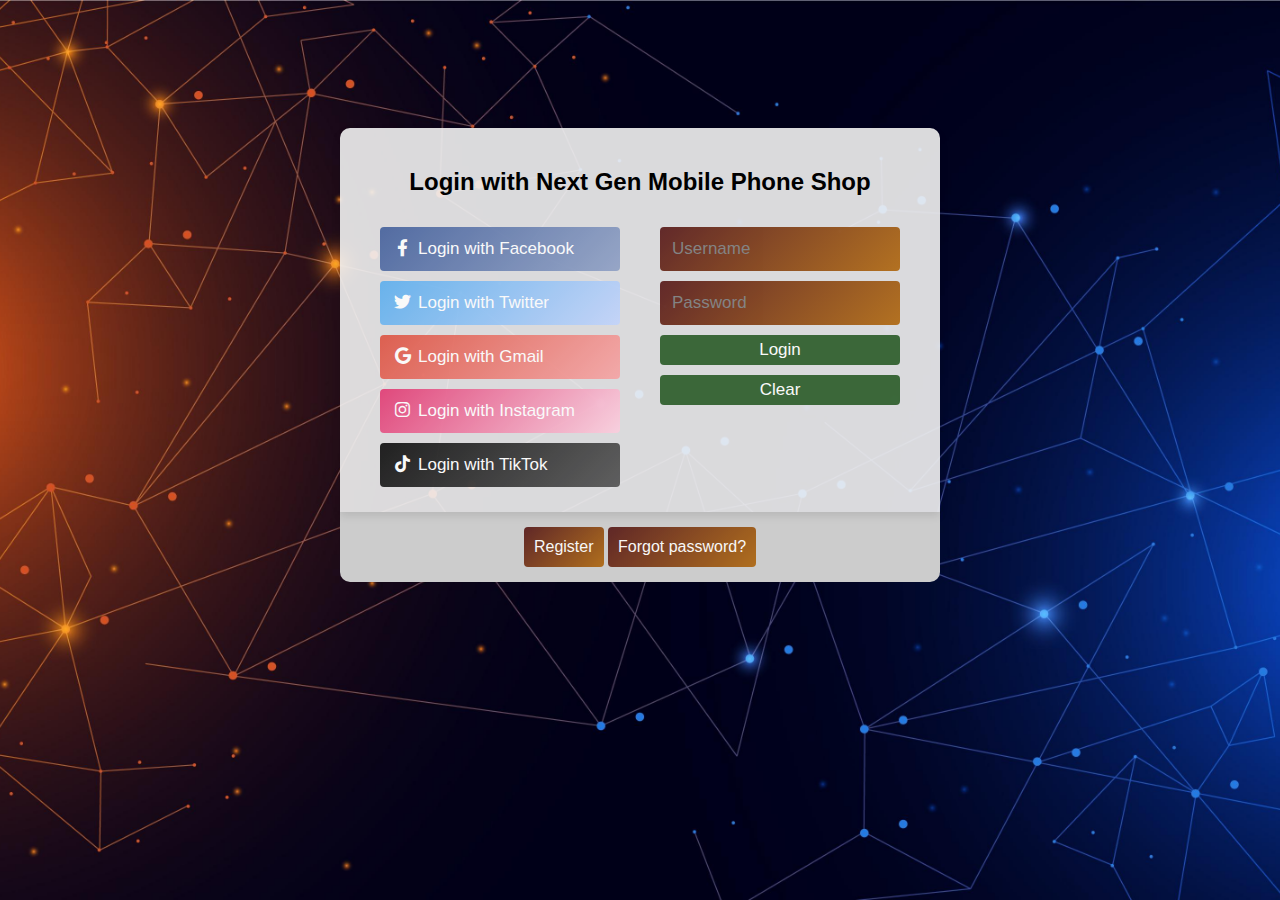
<file: Login/login.html>
<!DOCTYPE html>
<html>
<head>
  <title>Login | Next Gen</title>
  <meta name="viewport" content="width=device-width, initial-scale=1">
  <link rel="stylesheet" href="https://cdnjs.cloudflare.com/ajax/libs/font-awesome/6.0.0-beta3/css/all.min.css">
  <style>
    body {
      font-family: Arial, Helvetica, sans-serif;
      margin: 0;
      padding: 0;
      background-image: url('login.jpg');
      background-size: cover;
      background-position: center;
      background-attachment: fixed;
      background-repeat: no-repeat;
    }
    
    * {
      box-sizing: border-box;
    }

    .container {
      position: relative;
      border-radius: 10px 10px 0px 0px;
      background-color: rgba(242, 242, 242, 0.9);
      padding: 20px;
      box-shadow: 0 4px 8px rgba(0, 0, 0, 0.1);
      max-width: 600px;
      margin: auto;
      margin-top: 10%;
    }

    /* Style inputs and buttons */
    input[type=text], input[type=password], .btn {
      width: 100%;
      padding: 12px;
      border: none;
      border-radius: 4px;
      margin: 5px 0;
      opacity: 0.85;
      display: inline-block;
      font-size: 17px;
      line-height: 20px;
      text-decoration: none;
      color: white;
      background: linear-gradient(135deg, #4d0b0b, #ac5f00);
    }

    input[type=text]:hover, input[type=password]:hover, .btn:hover {
      opacity: 1;
      background: linear-gradient(135deg, #6af5de, #0a0340);
      color: #010101;
      font-weight: 600;
    }

    input[type=submit],input[type=reset] {
      width: 100%;
      padding: 5px;
      border: none;
      border-radius: 4px;
      margin: 5px 0;
      opacity: 0.85;
      font-size: 17px;
      color: white;
      background-color: #20541d;
      cursor: pointer;
    }

    input[type=submit]:hover,input[type=reset]:hover {
      background-color: #480000;
    }

    /* Social media buttons */
    .fb { background: linear-gradient(135deg, #3b5998, #8b9dc3); }
    .twitter { background: linear-gradient(135deg, #55acee, #c1d3fc); }
    .google { background: linear-gradient(135deg, #dd4b39, #f7a1a1); }
    .instagram { background: linear-gradient(135deg, #e1306c, #fdcfdf); }
    .tiktok { background: linear-gradient(135deg, #010101, #4a4a4a); }

    /* Two-column layout */
    .col {
      float: left;
      width: 50%;
      padding: 0 20px;
      margin-top: 6px;
    }

    .row:after {
      content: "";
      display: table;
      clear: both;
    }

    /* Bottom container */
    .bottom-container {
      text-align: center;
      background-color: #ccc;
      border-radius: 0px 0px 10px 10px;
      padding: 10px 0;
      max-width: 600px;
      margin: auto;
    }

    .bottom-container .btn {
      font-size: 16px;
      padding: 10px;
      text-align: center;
      width: auto;
    }

    /* Loader */
    #loader {
      display: none;
      margin: 20px auto;
      border: 6px solid #f3f3f3;
      border-top: 6px solid #3498db;
      border-radius: 50%;
      width: 60px;
      height: 60px;
      animation: spin 2s linear infinite;
    }

    @keyframes spin {
      0% { transform: rotate(0deg); }
      100% { transform: rotate(360deg); }
    }

    /* Progress bar */
    #progressBar {
      display: none;
      width: 100%;
      background-color: #ddd;
      margin: 10px 0;
      border-radius: 5px;
    }

    #progressBar div {
      height: 20px;
      width: 0;
      background-color: #480000;
      border-radius: 5px;
      text-align: center;
      line-height: 20px;
      color: white;
      font-weight: bold;
    }

    /* Media Queries */
    @media screen and (max-width: 650px) {
      .col {
        width: 100%;
        margin-top: 0;
      }
    }
    
  </style>
  <script>
    function validateForm() {
      var username = document.forms["loginform"]["username"].value;
      var password = document.forms["loginform"]["password"].value;
      if (username == "" || password == "") {
        alert("Username and Password must be filled out");
        return false;
      }
      startLoading(); // Start loading animation
      return false; // Temporarily prevent submission
    }

    function startLoading() {
      document.getElementById("loader").style.display = "block";
      document.getElementById("progressBar").style.display = "block";
      
      var elem = document.getElementById("progress");
      var width = 0;
      var interval = setInterval(function() {
        if (width >= 100) {
          clearInterval(interval);
          document.forms["loginform"].submit(); // Submit the form once loading completes
        } else {
          width++;
          elem.style.width = width + '%';
          elem.innerHTML = width + '%';
        }
      }, 50); // Adjust speed as needed
    }
  </script>
</head>
<body>
<div class="container">
<div class="row">
  <h2 style="text-align:center">Login with Next Gen Mobile Phone Shop</h2>
  <div class="col">
    <!-- Social media buttons -->
    <a href="https://www.facebook.com/login/" class="fb btn"><i class="fab fa-facebook-f fa-fw"></i> Login with Facebook</a>
    <a href="https://x.com/i/flow/login?input_flow_data=%7B%22requested_variant%22%3A%22eyJteCI6IjIifQ%3D%3D%22%7D" class="twitter btn"><i class="fab fa-twitter fa-fw"></i> Login with Twitter</a>
    <a href="https://accounts.google.com/v3/signin/identifier?authuser=0&continue=https%3A%2F%2Fwww.google.com%2F&ec=GAlAmgQ&hl=en&flowName=GlifWebSignIn&flowEntry=AddSession&dsh=S222011882%3A1724252252058188&ddm=0" class="google btn"><i class="fab fa-google fa-fw"></i> Login with Gmail</a>
    <a href="https://www.instagram.com/accounts/login/?hl=en" class="instagram btn"><i class="fab fa-instagram fa-fw"></i> Login with Instagram</a>
    <a href="https://www.tiktok.com/login" class="tiktok btn"><i class="fab fa-tiktok fa-fw"></i> Login with TikTok</a>
  </div>

  <div class="col">
    <form action="insert.php" name="loginform" onsubmit="return validateForm()" method="post">
      <input type="text" name="username" placeholder="Username">
      <input type="password" name="password" placeholder="Password">
      <input type="submit" value="Login">
      <input type="reset" value="Clear">
    </form>
  </div>
</div>

<!-- Loader and Progress bar outside the form box -->
<div id="loader"></div>
<div id="progressBar"><div id="progress">0%</div></div>
</div>

<div class="bottom-container">
<a href="../Register/registration.html" class="btn">Register</a>
<a href="password.html" class="btn">Forgot password?</a>
</div>

</body>
</html>
</file>
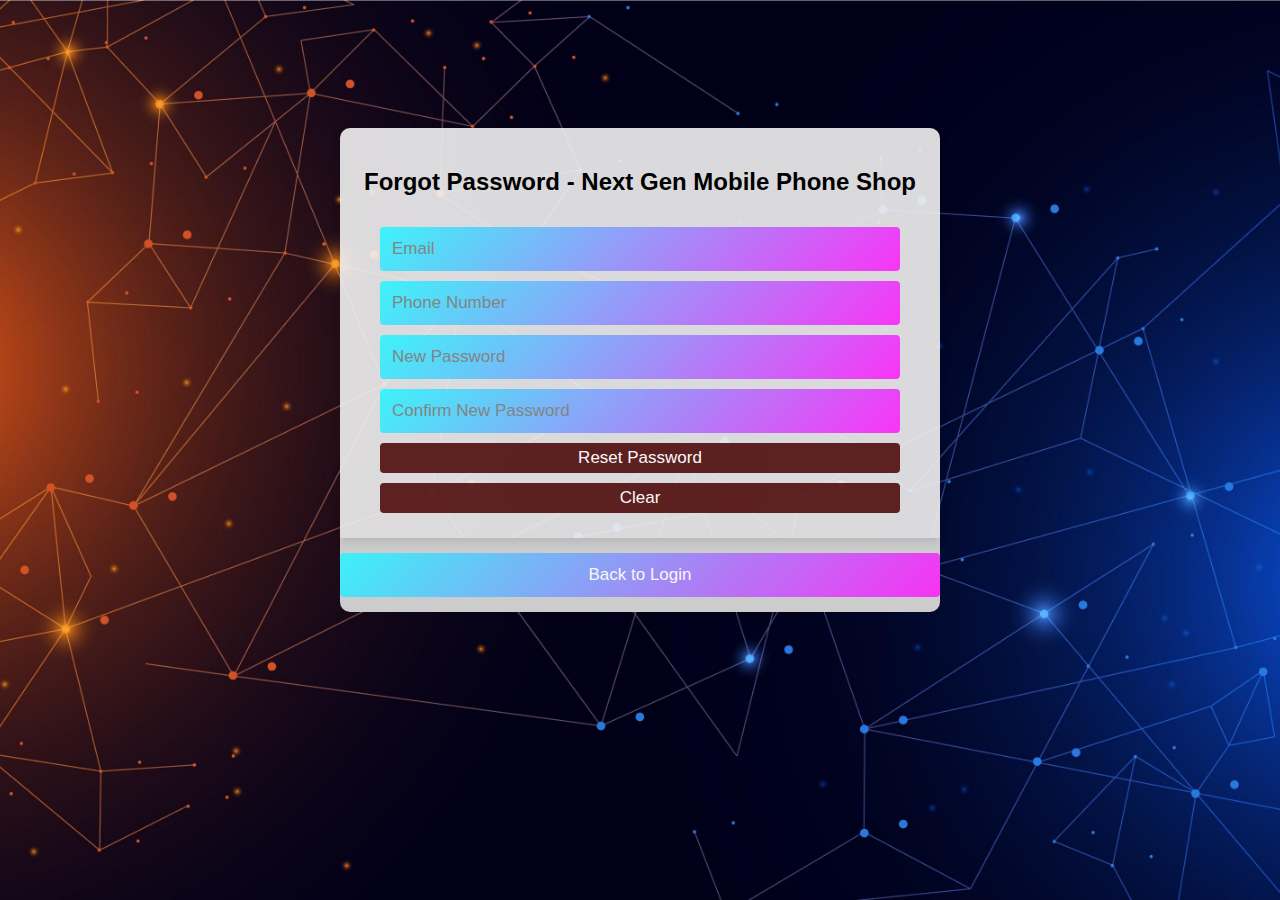
<file: Login/password.html>
<!DOCTYPE html>
<html>
<head>
  <title>Forgot Password | Next Gen</title>
  <meta name="viewport" content="width=device-width, initial-scale=1">
  <link rel="stylesheet" href="https://cdnjs.cloudflare.com/ajax/libs/font-awesome/6.0.0-beta3/css/all.min.css">
  <style>
    body {
      font-family: Arial, Helvetica, sans-serif;
      margin: 0;
      padding: 0;
      background-image: url('login.jpg');
      background-size: cover;
      background-position: center;
      background-attachment: fixed;
      background-repeat: no-repeat;
    }
    
    * {
      box-sizing: border-box;
    }

    .container {
      position: relative;
      border-radius: 10px 10px 0px 0px;
      background-color: rgba(242, 242, 242, 0.9);
      padding: 20px;
      box-shadow: 0 4px 8px rgba(0, 0, 0, 0.1);
      max-width: 600px;
      margin: auto;
      margin-top: 10%;
    }

    input[type=text], input[type=password], .btn {
      width: 100%;
      padding: 12px;
      border: none;
      border-radius: 4px;
      margin: 5px 0;
      opacity: 0.85;
      display: inline-block;
      font-size: 17px;
      line-height: 20px;
      text-decoration: none;
      color: white;
      background:  linear-gradient(135deg, #22f8ff, #ff17fb); 
    }

    input[type=text]:hover, input[type=password]:hover, .btn:hover {
      opacity: 1;
      background: linear-gradient(135deg, #d4b347, #d05353);
      color: #010101;
      font-weight: 700;
    }

    input[type=submit],input[type=reset] {
      width: 100%;
      padding: 5px;
      border: none;
      border-radius: 4px;
      margin: 5px 0;
      opacity: 0.85;
      font-size: 17px;
      color: white;
      background-color: #480000;
      cursor: pointer;
    }

    input[type=submit]:hover,input[type=reset]:hover {
      background-color: #38004e;
    }

    /* Two-column layout */
    .col {
      float: left;
      width: 100%;
      padding: 0 20px;
      margin-top: 6px;
    }

    .row:after {
      content: "";
      display: table;
      clear: both;
    }

    /* Bottom container */
    .bottom-container {
      text-align: center;
      background-color: #ccc;
      border-radius: 0px 0px 10px 10px;
      padding: 10px 0;
      max-width: 600px;
      margin: auto;
    }

    /* Media Queries */
    @media screen and (max-width: 650px) {
      .col {
        width: 100%;
        margin-top: 0;
      }
    }
    
  </style>
  <script>
    function validateForm() {
      var email = document.forms["forgotPasswordForm"]["email"].value;
      var phone = document.forms["forgotPasswordForm"]["phone"].value;
      var newPassword = document.forms["forgotPasswordForm"]["newPassword"].value;
      var confirmPassword = document.forms["forgotPasswordForm"]["confirmPassword"].value;

      if (email == "" || phone == "" || newPassword == "" || confirmPassword == "") {
        alert("All fields must be filled out");
        return false;
      }

      if (newPassword !== confirmPassword) {
        alert("New Password and Confirm Password do not match");
        return false;
      }
      return true;
    }
  </script>
</head>
<body>
<div class="container">
  <div class="row">
    <h2 style="text-align:center">Forgot Password - Next Gen Mobile Phone Shop</h2>
    <div class="col">
      <form action="password.php" name="forgotPasswordForm" onsubmit="return validateForm()" method="post">
        <input type="text" name="email" placeholder="Email">
        <input type="text" name="phone" placeholder="Phone Number">
        <input type="password" name="newPassword" placeholder="New Password">
        <input type="password" name="confirmPassword" placeholder="Confirm New Password">
        <input type="submit" value="Reset Password">
        <input type="reset" value="Clear">
      </form>
    </div>
  </div>
</div>

<div class="bottom-container">
  <a href="login.html" class="btn">Back to Login</a>
</div>

</body>
</html>
</file>
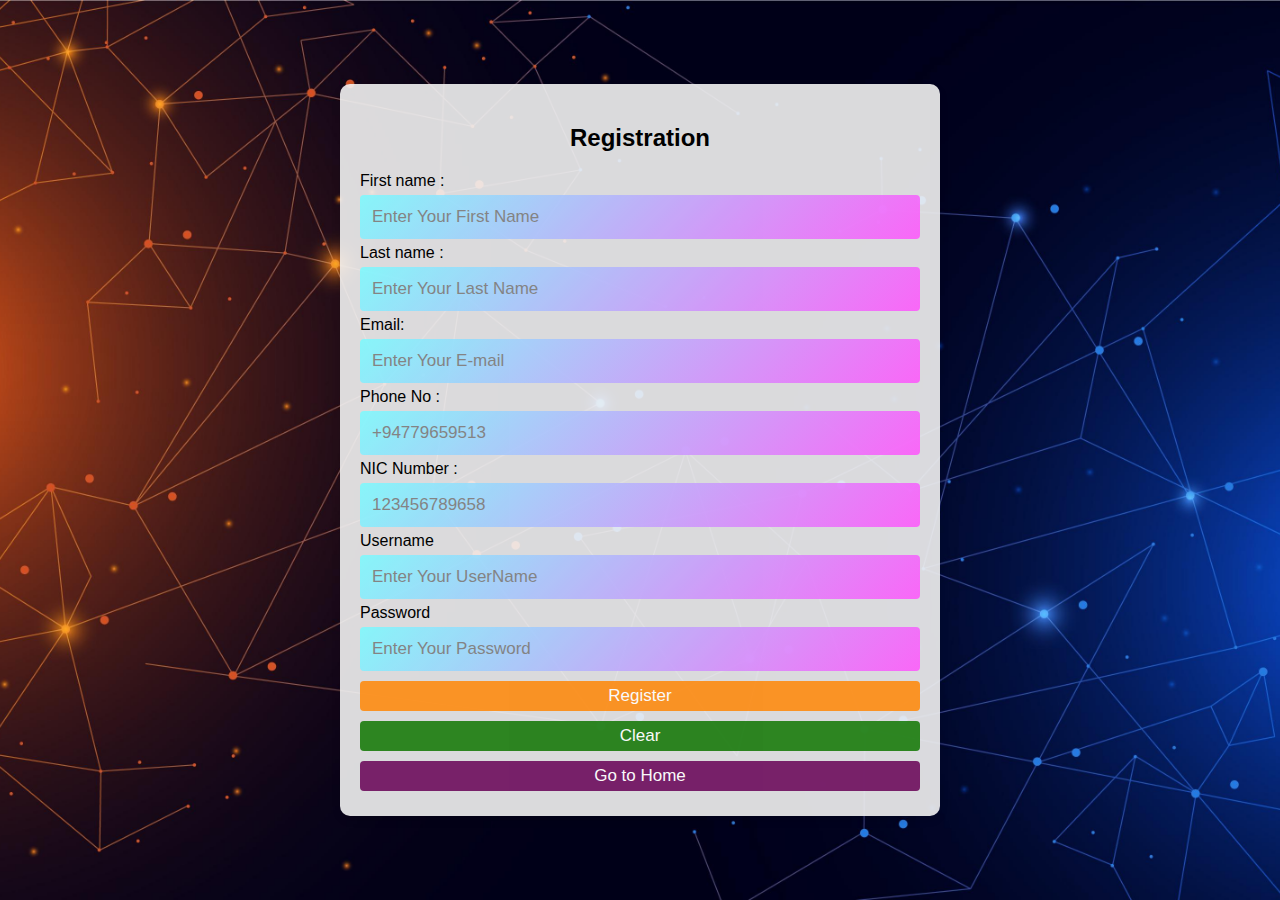
<file: Register/registration.html>
<!DOCTYPE html>
<html>
<head>
<title>Registration | Next Gen</title>
<meta name="viewport" content="width=device-width, initial-scale=1">
<link rel="stylesheet" href="https://cdnjs.cloudflare.com/ajax/libs/font-awesome/6.0.0-beta3/css/all.min.css">
<style>
body {
  font-family: Arial, Helvetica, sans-serif;
  margin: 0;
  padding: 0;
  background-image: url('login.jpg');
  background-size: cover;
  background-position: center;
  background-attachment: fixed;
  background-repeat: no-repeat;
  display: flex;
  justify-content: center;
  align-items: center;
  height: 100vh;
}

* {
  box-sizing: border-box;
}

/* style the container */
.container {
  position: absolute;
  border-radius: 10px;
  background-color: rgba(242, 242, 242, 0.9); /* Slightly transparent background */
  padding: 20px;
  box-shadow: 0 4px 8px rgba(0, 0, 0, 0.1);
  max-width: 600px;
  width: 100%;
  margin: auto;
} 

input[type=text],
.btn {
  width: 100%;
  padding: 12px;
  border: none;
  border-radius: 4px;
  margin: 5px 0;
  opacity: 0.85;
  display: inline-block;
  font-size: 17px;
  line-height: 20px;
  text-decoration: none; 
  color: rgb(9, 9, 9);
  background: linear-gradient(135deg, #79fbff, #ff53fc);  
}

input[type=text]:hover,
.btn:hover {
  opacity: 1;
  background: linear-gradient(135deg, #e9cd71, #e16d6d);
  color: #010101;
  font-weight: 600;
}

input[type=password],
.btn {
  width: 100%;
  padding: 12px;
  border: none;
  border-radius: 4px;
  margin: 5px 0;
  opacity: 0.85;
  display: inline-block;
  font-size: 17px;
  line-height: 20px;
  text-decoration: none; 
  color: white;
  background:linear-gradient(135deg, #79fbff, #ff53fc); 
}

input[type=password]:hover,
.btn:hover {
  opacity: 1;
  background: linear-gradient(135deg, #e9cd71, #e16d6d);
  color: #010101;
  font-weight: 600;
}


input[type=submit] {
    width: 100%;
  padding: 5px;
  border: none;
  border-radius: 4px;
  margin: 5px 0;
  opacity: 0.85;
  display: inline-block;
  font-size: 17px;
  line-height: 20px;
  text-decoration: none; 
  color: white;
  background-color: #ff8605;
  cursor: pointer;
}

input[type=submit]:hover {
  background-color: #0008ff;
}

input[type=reset] {
width: 100%;
  padding: 5px;
  border: none;
  border-radius: 4px;
  margin: 5px 0;
  opacity: 0.85;
  display: inline-block;
  font-size: 17px;
  line-height: 20px;
  text-decoration: none; 
  color: white;
  background-color:  #0e7500;
  cursor: pointer;
}

input[type=reset]:hover {
  background-color: #ff0000;
}

input[type=button] {
width: 100%;
  padding: 5px;
  border: none;
  border-radius: 4px;
  margin: 5px 0;
  opacity: 0.85;
  display: inline-block;
  font-size: 17px;
  line-height: 20px;
  text-decoration: none; 
  color: white;
  background-color:#660055;
  cursor: pointer;
}

input[type=button]:hover {
  background-color:#644600;
}

/* Responsive layout - when the screen is less than 650px wide, make the two columns stack on top of each other instead of next to each other */
@media screen and (max-width: 650px) {
  .col {
    width: 100%;
    margin-top: 0;
  }
  /* hide the vertical line */
  .vl {
    display: none;
  }
  /* show the hidden text on small screens */
  .hide-md-lg {
    display: block;
    text-align: center;
  }

  .login-btn {
  width: 48%;
  padding: 12px;
  border: none;
  border-radius: 4px;
  margin: 5px 1%;
  background-color: #007bff;
  color: white;
  font-size: 17px;
  cursor: pointer;
}

.login-btn:hover {
  background-color: #0056b3;
}

.button-container {
  display: flex;
  justify-content: space-between;
}
}
</style>

<script>
  function redirectToHome() {
  window.location.href = '../HomePage/index.html';
}
function validateForm()
{
    var x=document.forms["Registrationform"]["firstname"].value;
if (x==null || x=="")

{
alert("First name must be filled out");
return false;
}


var z=document.forms["Registrationform"]["lastname"].value;
if (z==null || z=="")

{
alert("Last name must be filled out");
return false;
}
var x = document.forms["Registrationform"]["email"].value; 
  var atpos = x.indexOf("@");
  var dotpos = x.lastIndexOf(".");
  if (atpos < 1 || dotpos < atpos + 2 || dotpos + 2 >= x.length) {
    alert("Not a valid e-mail address");
    return false;
  }

  const pat = /^\+94[0-9]{9}$/;
  if (!document.forms["Registrationform"]["phone"].value.match(pat)) {
    alert("Please enter a valid 10-digit phone number starting with +94!");
    return false;
  } 

  const nicPattern = /^[0-9]+$/; 
  var nic = document.forms["Registrationform"]["nic"].value;
  if (!nic.match(nicPattern)) {
    alert("Invalid NIC Number. Only digits are allowed.");
    return false;
  }

  var y=document.forms["Registrationform"]["username"].value;
if (y==null || y=="")

{
alert("Username must be filled out");
return false;
}

var y=document.forms["Registrationform"]["password"].value;
if (y==null || y=="")

{
alert("Password must be filled out");
return false;
}

}
</script>

</head>
<body>
<div class="container">
    <div class="row">
      <h2 style="text-align:center">Registration</h2>
      <form name="Registrationform" action="registration.php" onsubmit="return validateForm()" method="post">
      First name :<input type="text" name="firstname" placeholder="Enter Your First Name">
      Last name :<input type= "text" name="lastname"placeholder="Enter Your Last Name">
      Email: <input type="text" name="email" placeholder="Enter Your E-mail">
      Phone No :<input name="phone" type="text" id="phone" size="30" placeholder="+94779659513"/>
      NIC Number :<input name="nic" type="text" id="nic" size="30" placeholder="123456789658"/>
      Username<input type="text" name="username" placeholder="Enter Your UserName">
      Password<input type="password" name="password" placeholder="Enter Your Password">
      <div class="button-container">
      <input type="submit" value="Register">  <a href="../Login/login.html"></a>
      <input type="reset" value="Clear"> 
      <input type="button" value="Go to Home" class="login-btn" onclick="redirectToHome()">
    </div>
    </div>
  </form>
</div>
<div class="bottom-container">
</div>
</body>
</html>
</file>
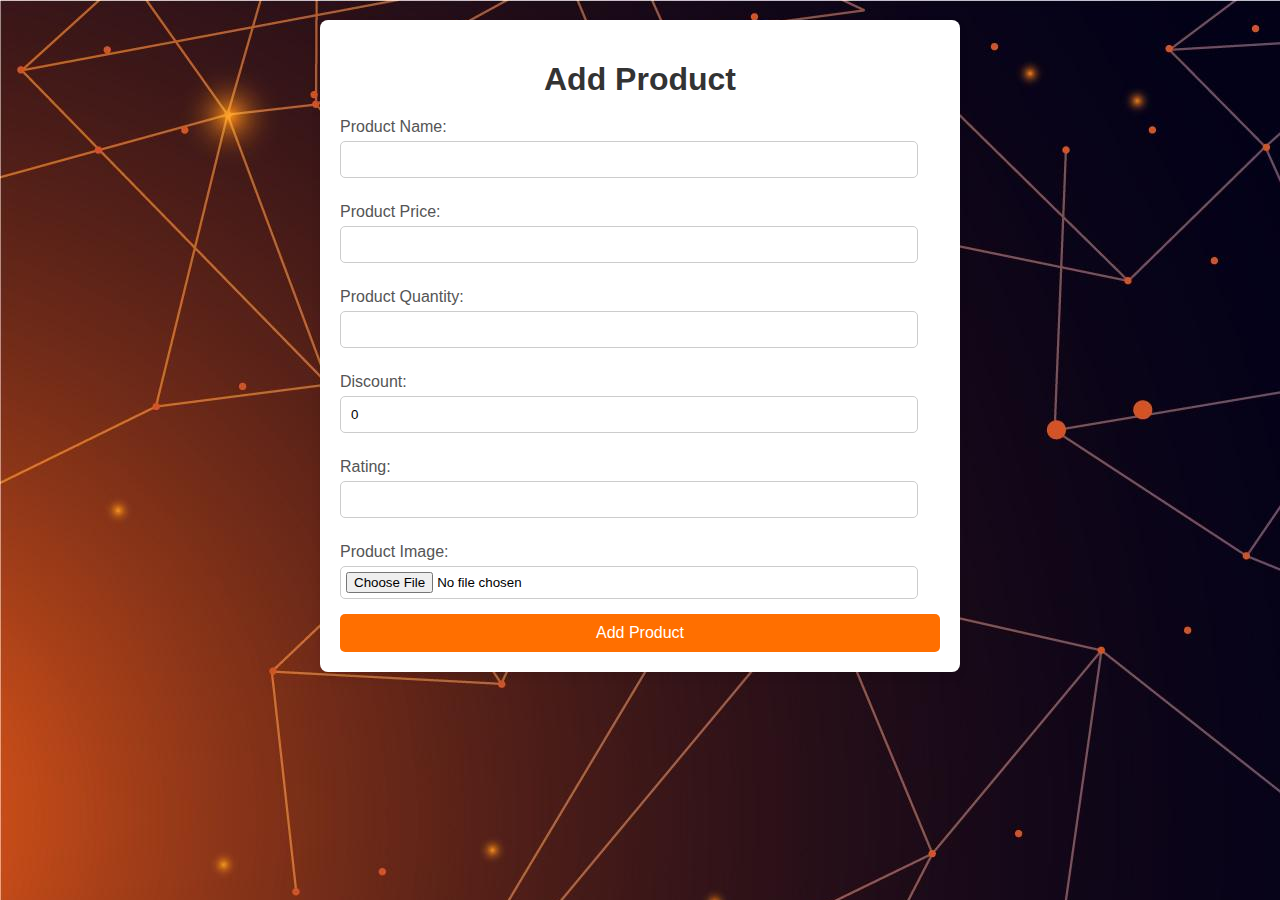
<file: Category/products/Apple/product.html>
<!DOCTYPE html>
<html lang="en">
<head>
    <meta charset="UTF-8">
    <meta name="viewport" content="width=device-width, initial-scale=1.0">
    <title>Add Product</title>
    <style>
        body {
            background-image: url('login.jpg');
            font-family: Arial, sans-serif;
            background-color: #f2f2f2; 
            margin: 0;
            padding: 20px;
        }

        h1 {
            text-align: center;
            color: #333; 
            margin-bottom: 20px; 
        }

        .form-container {
            max-width: 600px; 
            margin: 0 auto; 
            background-color: #fff; 
            padding: 20px; 
            border-radius: 8px; 
            box-shadow: 0 4px 8px rgba(0, 0, 0, 0.1); 
        }

        label {
            display: block; 
            margin: 10px 0 5px; 
            color: #555; 
        }

        input[type="text"],
        input[type="number"],
        input[type="file"] {
            width: calc(100% - 22px); 
            padding: 10px; 
            border: 1px solid #ccc; 
            border-radius: 5px;
            margin-bottom: 15px; 
            transition: border-color 0.3s; 
            box-sizing: border-box; 
        }

        input[type="text"]:focus,
        input[type="number"]:focus {
            border-color: #4CAF50; 
            outline: none; 
        }

        input[type="file"] {
            padding: 5px; 
        }

        input[type="submit"] {
            background-color: #ff6f00; 
            color: white; 
            border: none; 
            border-radius: 5px; 
            padding: 10px; 
            cursor: pointer; 
            font-size: 16px; 
            transition: background-color 0.3s; 
            width: 100%; 
        }
        
        input[type="submit"]:hover {
            background-color:#b93e00;  
        }

        @media (max-width: 600px) {
            .form-container {
                padding: 15px; 
            }
        }
    </style>
</head>
<body>
    <div class="form-container">
        <h1>Add Product</h1>
        <form action="product.php" method="post" enctype="multipart/form-data">
            <label for="product_name">Product Name:</label>
            <input type="text" name="product_name" required>

            <label for="product_price">Product Price:</label>
            <input type="number" step="0.01" name="product_price" required>

            <label for="product_quantity">Product Quantity:</label>
            <input type="number" name="product_quantity" required>

            <label for="discount">Discount:</label>
            <input type="number" step="0.01" name="discount" value="0">

            <label for="rating">Rating:</label>
            <input type="number" name="rating" min="1" max="5" step="0.1" required>

            <label for="product_image">Product Image:</label>
            <input type="file" name="product_image" accept="image/*" required>

            <input type="submit" value="Add Product">
        </form>
    </div>

</body>
</html>
</file>
<file: Category/product.css>
@import url('https://fonts.googleapis.com/css2?family=Poppins:ital,wght@0,100;0,200;0,300;0,400;0,500;0,600;0,700;0,800;0,900&display=swap');

body {
    margin: 0;
    background-color: #fff8be;
    color: #eee;
    font-family: Poppins, sans-serif;
    font-size: 14px;
}

header {
    display: flex;
    flex-direction: column;
    align-items: center;
    justify-content: space-between;
    width: 100%; 
    background-color: #480000; 
    backdrop-filter: blur(10px);
    box-shadow: 0 4px 8px rgba(0, 0, 0, 0.2);
    position: fixed; 
    top: 0;
    z-index: 100;
    transition: transform 0.3s ease;
}

header.hidden {
    transform: translateY(-100%); 
}

.logo-container {
    display: flex;
    align-items:center;
    justify-content:center;
    padding: 10px 0;
    width: 100%;
}

.logo {
    width: 70px;
    height: 70px;
    border-radius: 180px;
    margin-right: 10px;
}

.shop-name {
    color: #ff54ee;
    font-size: 32px;
    font-weight: 700;
    margin: 0px 20px;
}

nav {
    width: 100%; 
    padding: 0 20px;
}

nav ul {
    display: flex;
    justify-content: space-around; 
    align-items: center;
    list-style: none;
    margin: 0;
    padding: 0;
}

nav ul li {
    margin: 0 20px;
}

nav ul li a {
    color: #fff;
    text-decoration: none;
    font-size: 16px;
    font-weight: 600;
    padding: 10px 12px;
    border-radius: 5px;
    transition: background 0.3s;
}

nav ul li a:hover {
    color: #fbff00;
    background: rgba(255, 255, 255, 0.25);
}

.cart-icon {
    margin-left: 10px;
    display: flex;
    align-items: center;
}

.cart-icon img {
    width: 30px;
    height: 30px;
    transition: transform 0.3s ease, filter 0.3s ease;
}

.cart-icon img:hover {
    transform: scale(1.1);
    filter: brightness(1.2);
}

.categories-grid {
    display: grid;
    grid-template-columns: repeat(4, 1fr); 
    gap: 20px;
    padding: 20px;
    max-width: 1200px;
    margin: auto;
    margin-top: 150px;
}

.category-item {
    position: relative;
    overflow: hidden;
    border-radius: 8px;
    text-align: center;
    transition: transform 0.3s, box-shadow 0.3s;
    height: 400px; 
}

.category-item:hover {
    transform: translateY(-5px);
    box-shadow: 0 4px 8px rgba(0, 0, 0, 0.1);
}

.category-image {
    width: 100%;
    height: 60%; 
    object-fit:cover;
    opacity: 1;
    transition: opacity 0.3s;
}

.category-item:hover .category-image {
    opacity: 0.7;
}

.category-content {
    position: absolute;
    bottom: 0;
    background: none; 
    color: white;
    padding: 15px;
    width: 100%;
    text-align: center;
    height: 40%; 
    box-sizing: border-box; 
    transition: transform 0.3s, opacity 0.3s;
}

.category-content::before {
    content: '';
    position: absolute;
    bottom: 0;
    left: 0;
    width: 100%;
    height: 100%;
    background: linear-gradient(135deg, rgba(255, 182, 193, 0.7), rgba(255, 105, 180, 0.7)); 
    z-index: -1; 
    transition: opacity 0.3s;
}

.category-item:nth-child(1) .category-content::before {
    background: linear-gradient(135deg, #adb9e6, #8791fa); 
}

.category-item:nth-child(2) .category-content::before {
    background: linear-gradient(135deg, #757367e3, #ac996dea); 
}

.category-item:nth-child(3) .category-content::before {
    background: linear-gradient(135deg, #ffe2b6, #e65c00); 
}

.category-item:nth-child(4) .category-content::before {
    background: linear-gradient(135deg, #0c2bc7d0, #ff6b6be1); 
}

.category-item:nth-child(5) .category-content::before {
    background: linear-gradient(135deg, #ff8e8e, #a40f0f); 
}

.category-item:nth-child(6) .category-content::before {
    background: linear-gradient(135deg, #85a4d7, #ff2f9e); 
}

.category-item:nth-child(7) .category-content::before {
    background: linear-gradient(135deg, #e6e4d5e9, #d82323e2); 
}

.category-item:nth-child(8) .category-content::before {
    background: linear-gradient(135deg, #85ccbc, #33b933);
    
}

.category-item:hover .category-content::before {
    opacity: 0.8; 
}

.category-title {
    font-size: 1.5em; 
    font-weight: 700;
    margin-bottom: 5px;
    animation: fadeIn 0.5s ease-in-out;
}

.category-description {
    font-size: 16px;
    font-weight: 600;
    color: #333; 
    animation: fadeIn 0.7s ease-in-out;
}

@keyframes fadeIn {
    from {
        opacity: 0;
        transform: translateY(10px);
    }
    to {
        opacity: 1;
        transform: translateY(0);
    }
}
footer {
    background-color: #fff;
    color:  #780000; 
    padding: 10px; 
    text-align: center;
    position: relative;
    margin-top: 60px;
}

.footer-content {
    max-width: 1200px;
    margin: 0 auto;
    display: flex;
    flex-direction: column;
    align-items: center;
}

.footer-logo {
    display: flex;
    align-items: center;
    margin-bottom: 10px; 
}

.footer-logo-img {
    width: 70px; 
    height: auto; 
    margin-right: 5px; 
    border-radius: 180px;
}

.footer-logo h2 {
    font-size: 2em; 
    color:  #000000; 
}

.footer-links ul {
    list-style: none;
    padding: 0;
    margin: 0;
    display: flex;
    gap: 15px; 
}

.footer-links ul li {
    display: inline;
}

.footer-links ul li a {
    color:  #780000; 
    text-decoration: none;
    transition: color 0.3s ease;
    font-size: 1.2em;
    font-weight: bold;
}

.footer-links ul li a:hover {
    color: #ff8c00; 
}

.footer-social {
    margin: 10px 0; 
}

.social-icon {
    color: #000000;
    font-size: 20px; 
    margin: 0 5px; 
    transition: transform 0.3s ease;
}

.social-icon:hover {
    transform: scale(1.2);
    color: #0400f9; 
}

.footer-bottom {
    border-top: 1.5px solid #000000;
    padding-top: 5px; 
}

.footer-bottom p {
    margin: 0;
    font-size: 14px; 
    font-weight: bold;
}

@media (max-width: 600px) {
    .logo {
        width: 50px;
        height: 50px;
    }

    .shop-name {
        font-size: 24px;
    }

    .menu-icon {
        display: block; 
        font-size: 30px; 
        cursor: pointer; 
        color: #fff; 
        margin-left: auto; 
    }

    nav {
        display: flex;
        justify-content: space-between; 
        align-items: center;
        padding: 10px; 
        position: relative; 
    }

    nav ul {
        display: none; 
        flex-direction: column;
        align-items: center;
        width: 100%; 
        background-color: #480000; 
        position: absolute; 
        top: 60px; 
        left: 0; 
        z-index: 1000; 
    }

    nav ul.active {
        display: flex; 
    }

    nav ul li {
        margin: 5px 0; 
        width: 100%; 
        display: flex; 
        justify-content: center; 
        align-items: center; 
    }

    nav ul li a {
        font-size: 14px; 
        padding: 10px; 
        color: #fff; 
        text-align: center; 
        text-decoration: none; 
        display: block; 
    }

    nav ul li a.cart-icon {
        text-align: center;
    }

    .categories-grid {
        grid-template-columns: repeat(2, 1fr);
        gap: 10px;
    }

    .category-item {
        height: 500px;
    }

    .category-description {
        font-size: 12px;
        font-weight: 600;
    }

    .category-image {
        object-fit:fill;
    }

    .footer-logo h2 {
        font-size: 1.5em;
    }

    .footer-links ul {
        flex-direction: column;
        align-items: center;
    }
}


@media (min-width: 601px) and (max-width: 1024px) {
    .logo {
        width: 60px;
        height: 60px;
    }

    .shop-name {
        font-size: 28px;
    }

    nav ul li {
        margin: 5px 15px;
    }

    .categories-grid {
        grid-template-columns: repeat(3, 1fr);
        gap: 15px;
    }

    .category-item {
        height: 350px;
    }

    .menu-icon {
        display: none;
    }

    .footer-logo h2 {
        font-size: 1.75em;
    }
}

@media (min-width: 601px) {
    .menu-icon {
        display: none;
    }
}
</file>
